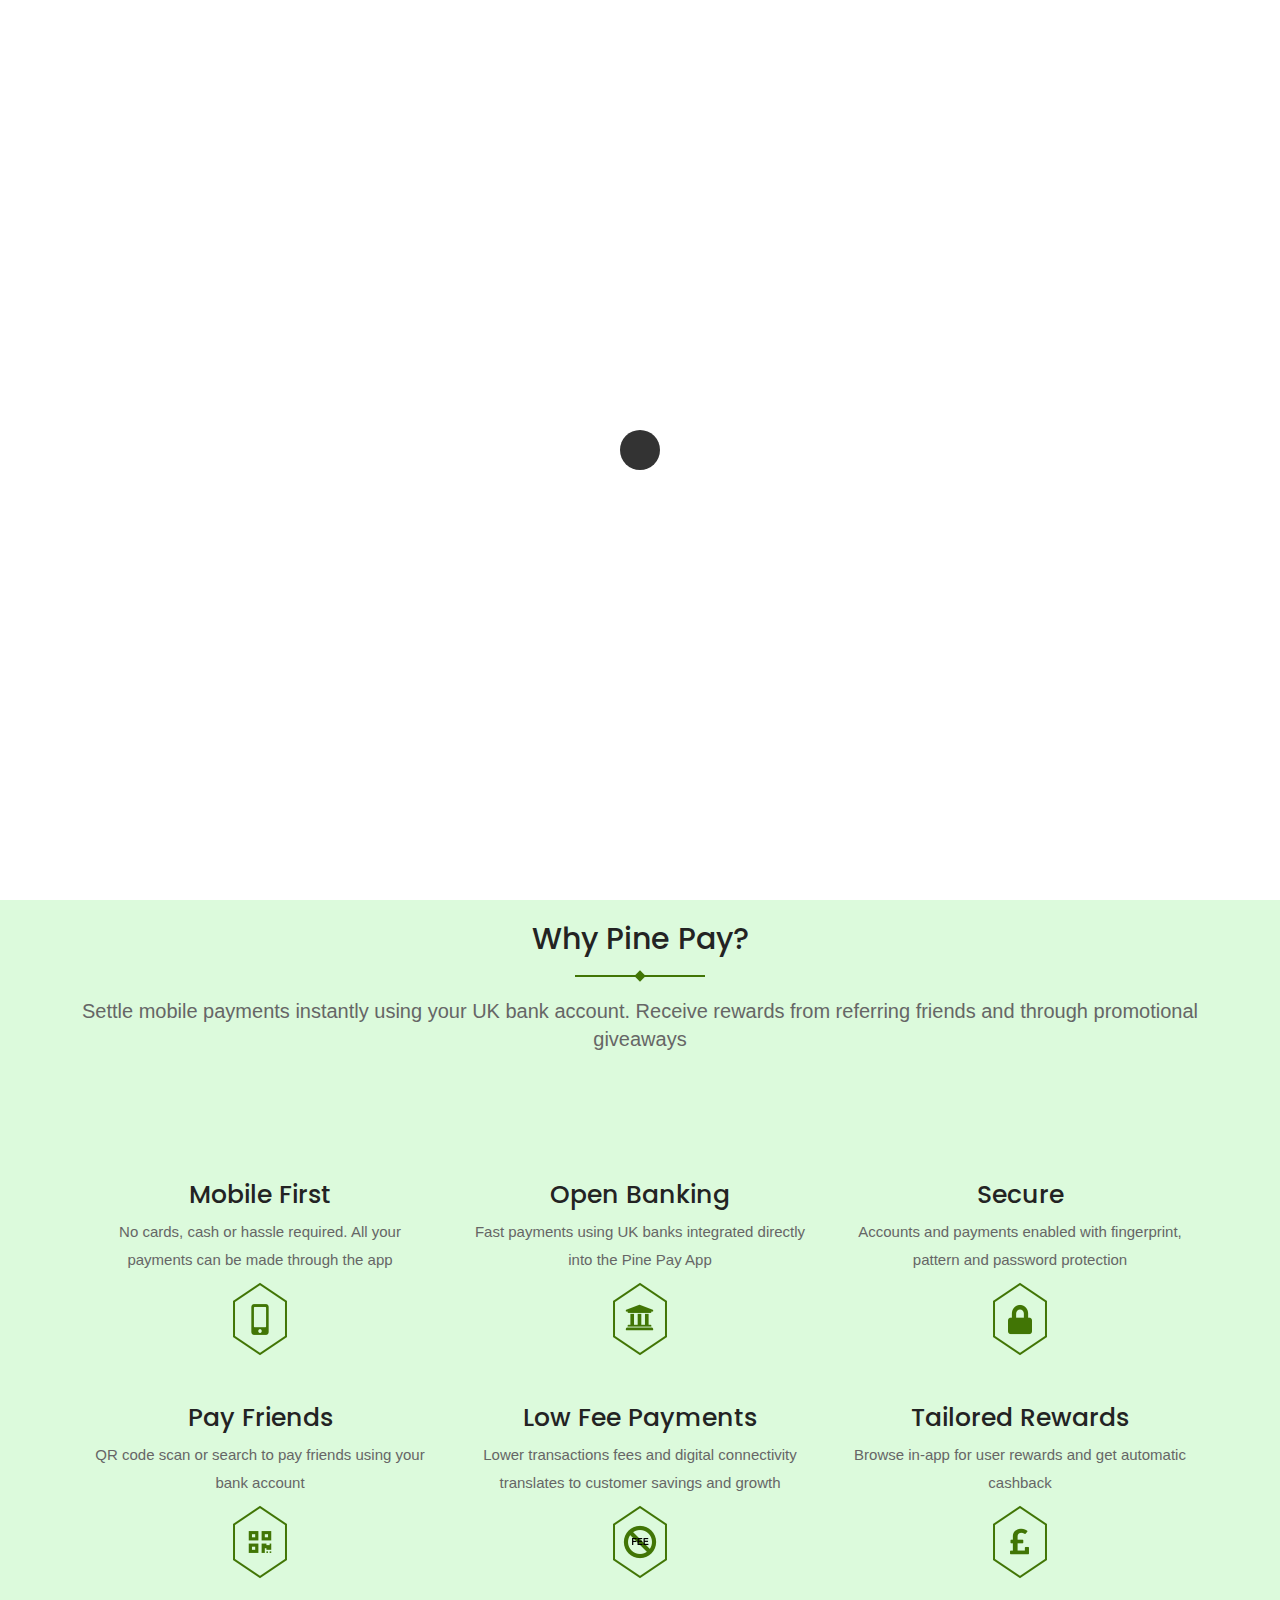
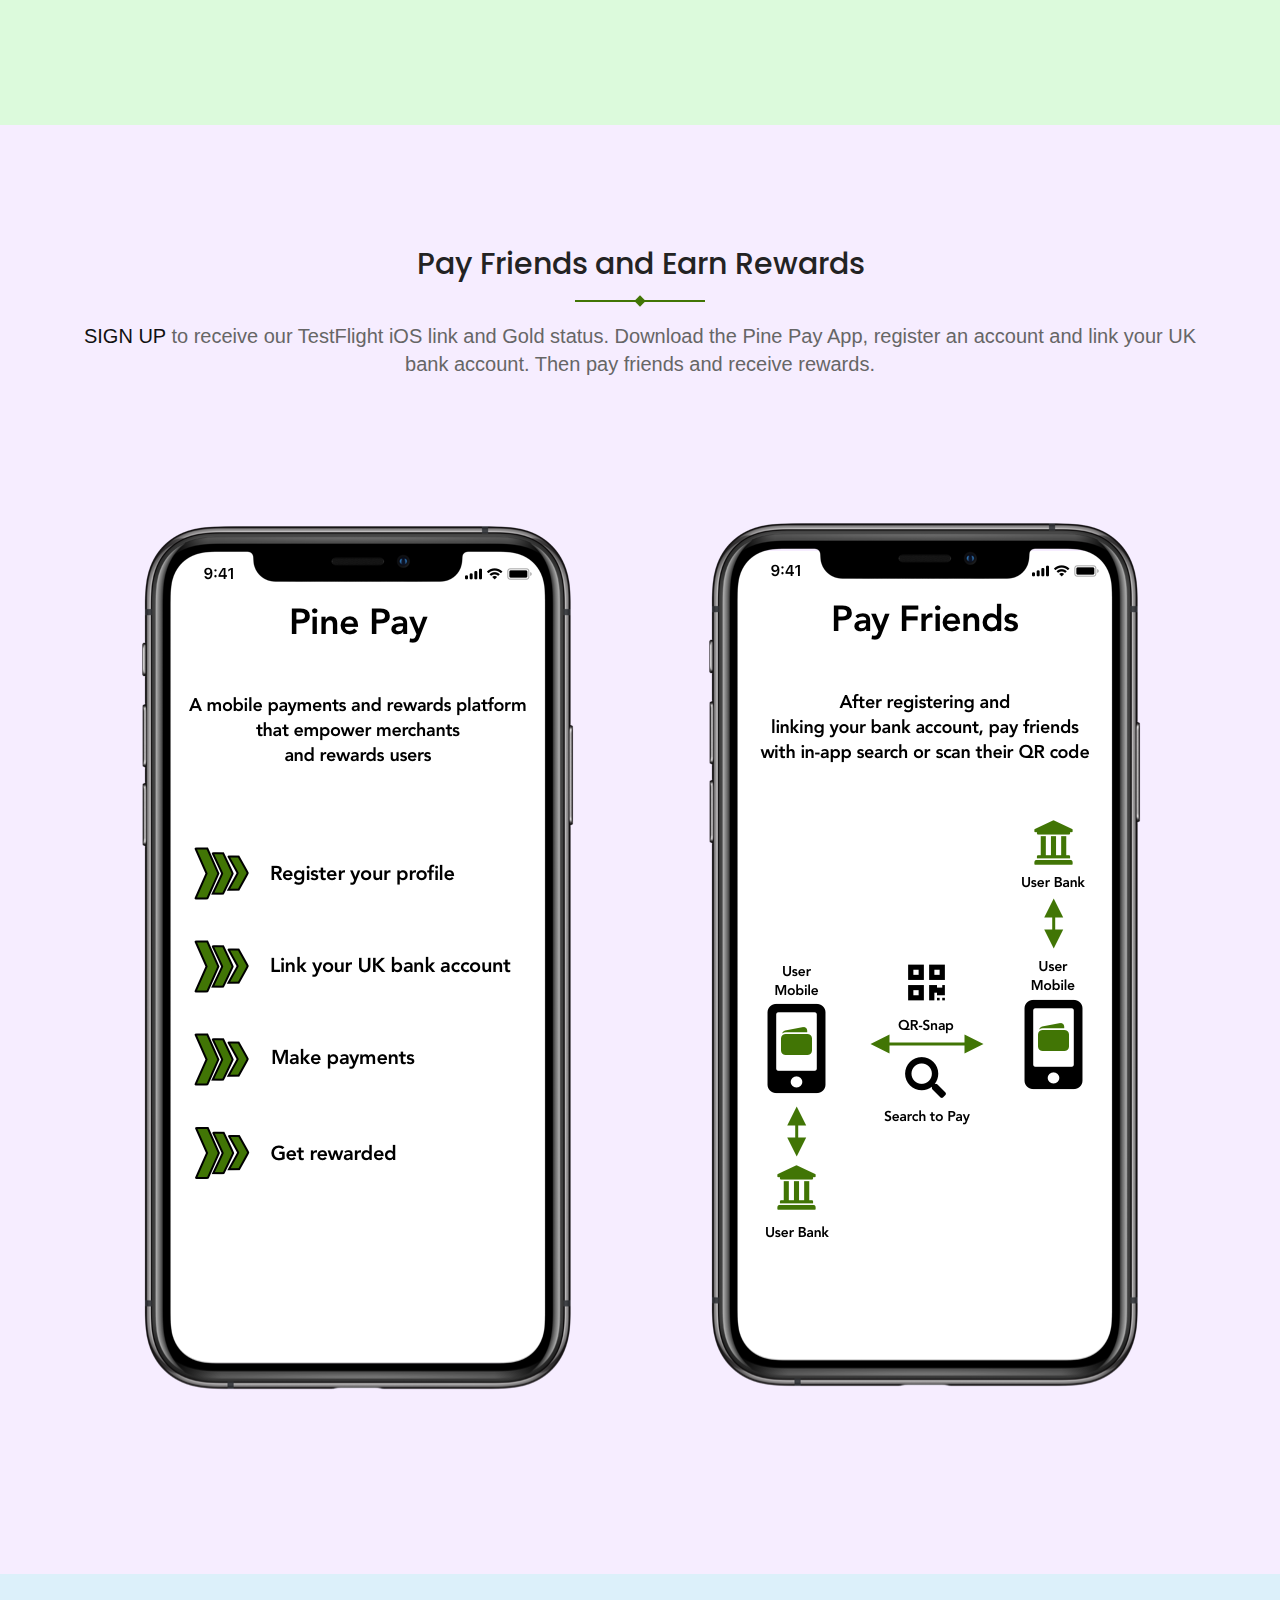
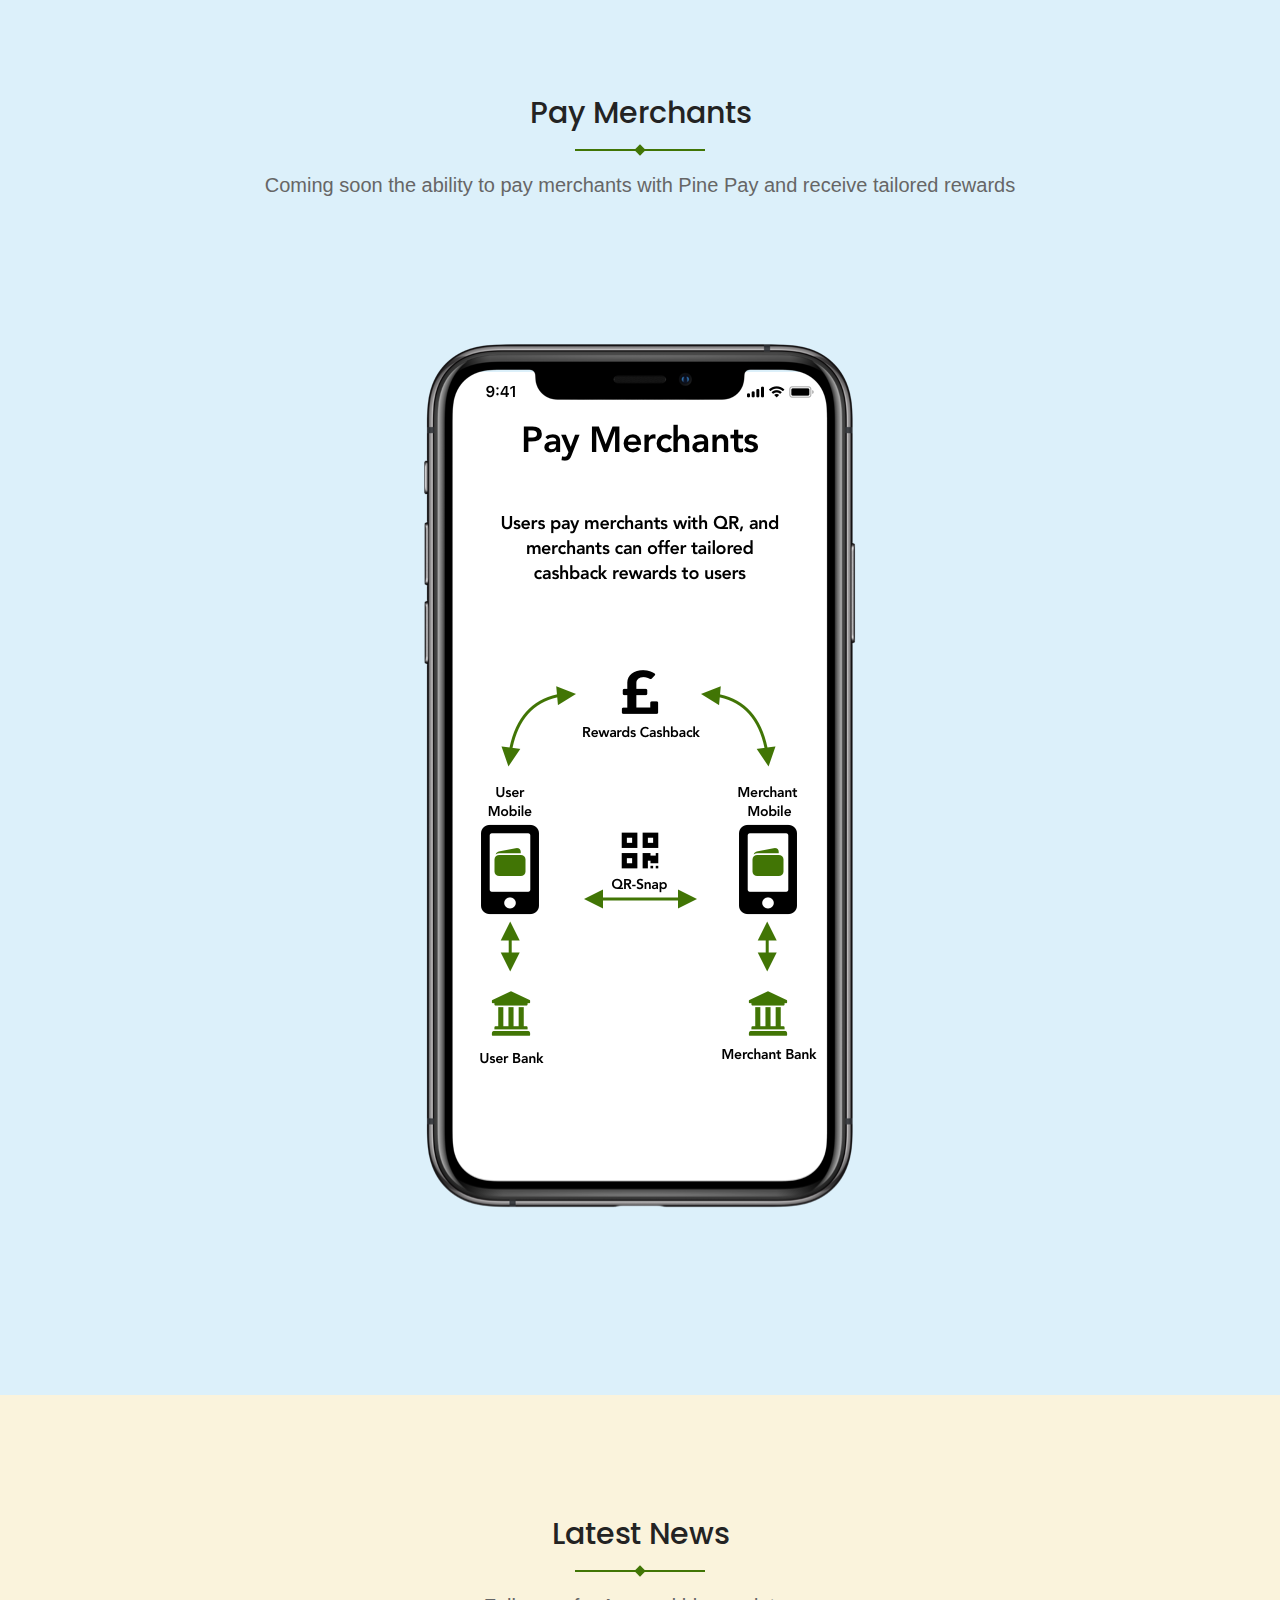
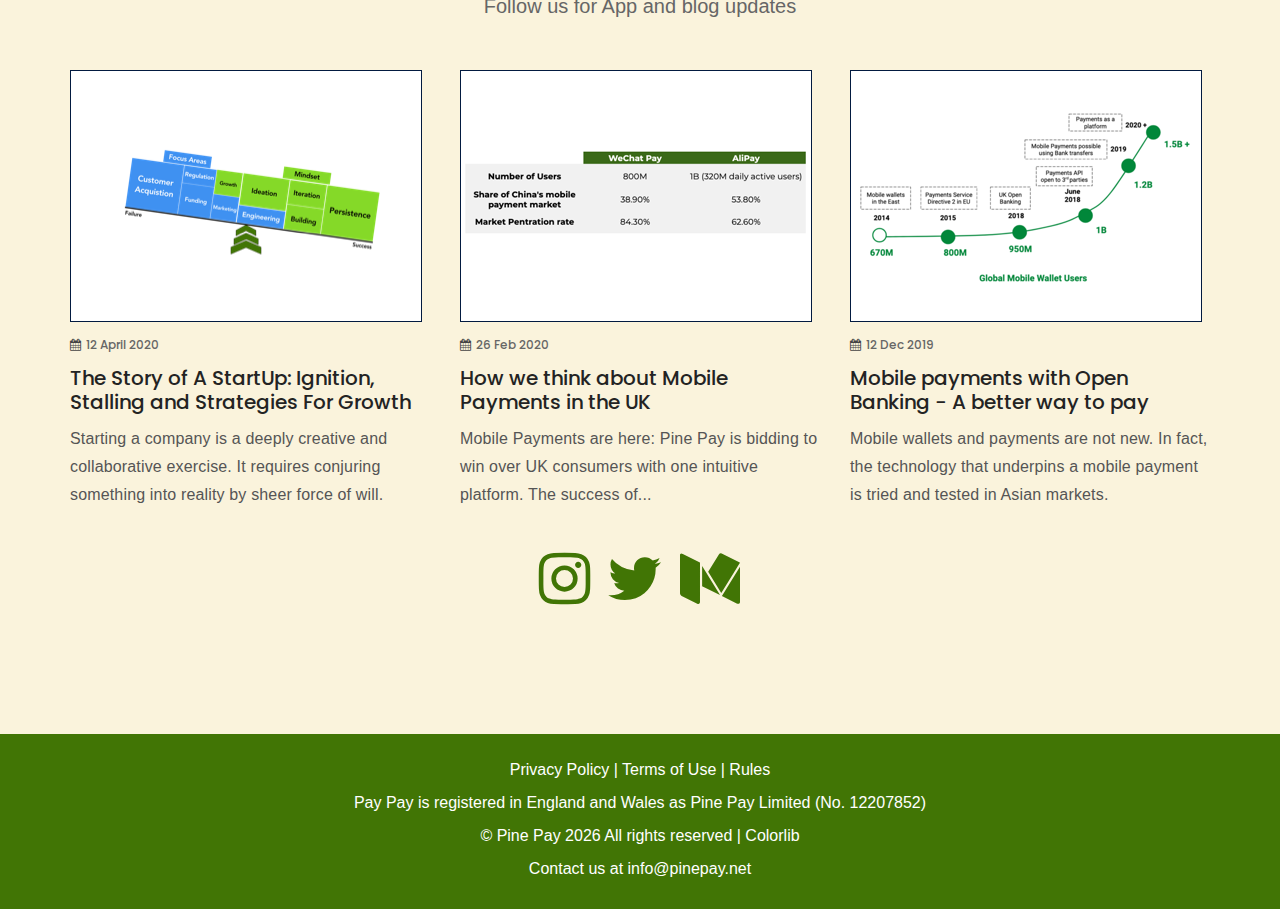
<file: index.html>
<!DOCTYPE html>
<html lang="en">
  <head>
    <!-- Global site tag (gtag.js) - Google Analytics -->
    <script
      async
      src="https://www.googletagmanager.com/gtag/js?id=UA-143272123-1"
    ></script>
    <script>
      window.dataLayer = window.dataLayer || [];
      function gtag() {
        dataLayer.push(arguments);
      }
      gtag("js", new Date());
      gtag("config", "UA-143272123-1");
    </script>
    <!--- Basic Page Needs  -->
    <meta charset="utf-8" />
    <title>Mobile Payments and Rewards App - Pine Pay</title>
    <meta http-equiv="X-UA-Compatible" content="IE=edge" />
    <!-- Mobile Specific Meta  -->
    <meta
      name="viewport"
      content="width=device-width, initial-scale=1, maximum-scale=1"
    />
    <meta
      name="description"
      content="We empower merchants and reward users by reducing fees using our Pine Pay mobile payments and rewards app"
    />
    <!-- CSS -->
    <link rel="stylesheet" href="assets/css/bootstrap.min.css" />
    <link rel="stylesheet" href="assets/css/jquery-ui.css" />
    <link rel="stylesheet" href="assets/css/font-awesome.min.css" />
    <link rel="stylesheet" href="assets/css/slicknav.min.css" />
    <link rel="stylesheet" href="assets/css/magnificpopup.css" />
    <link rel="stylesheet" href="assets/css/typography.css" />
    <link rel="stylesheet" href="assets/css/style.css" />
    <link rel="stylesheet" href="assets/css/responsive.css" />
    <!-- Favicon -->
    <link
      rel="shortcut icon"
      type="image/png"
      href="assets/img/icon/favicon.ico"
    />
    <!-- HTML5 Shim and Respond.js IE8 support of HTML5 elements and media queries -->
    <!-- WARNING: Respond.js doesn't work if you view the page via file:// -->
    <!--[if lt IE 9]>
      <script src="https://oss.maxcdn.com/libs/html5shiv/3.7.0/html5shiv.js"></script>
      <script src="https://oss.maxcdn.com/libs/respond.js/1.4.2/respond.min.js"></script>
    <![endif]-->
    <script id="mcjs">
      !(function (c, h, i, m, p) {
        (m = c.createElement(h)),
          (p = c.getElementsByTagName(h)[0]),
          (m.async = 1),
          (m.src = i),
          p.parentNode.insertBefore(m, p);
      })(
        document,
        "script",
        "https://chimpstatic.com/mcjs-connected/js/users/20071b755a33883bc8fcd3109/b1aa21e154868aa9ea65e4f55.js"
      );
    </script>
  </head>

  <body>
    <!-- preloader area start -->
    <div id="preloader">
      <div class="spinner"></div>
    </div>
    <!-- preloader area end -->
    <!-- header area start -->
    <header id="header">
      <div class="header-area">
        <div class="container">
          <div class="row">
            <div class="menu-area">
              <div class="col-md-4 col-sm-12 col-xs-12">
                <div class="logo">
                  <a href="index.html"
                    ><img
                      src="assets/img/icon/website_logo_green.png"
                      alt="Pine Pay - Mobile Payments and Rewards App"
                  /></a>
                </div>
              </div>
              <div class="col-md-12 hidden-xs hidden-sm">
                <div class="main-menu">
                  <nav class="nav-menu">
                    <ul>
                      <li><a href="#feature">Why Pine Pay?</a></li>
                      <li><a href="#screenshot">Pay Friends</a></li>
                      <li><a href="#nextfeature">Pay Merchants</a></li>
                      <li><a href="#blog">Latest News</a></li>
                    </ul>
                  </nav>
                </div>
              </div>
              <div class="col-sm-12 col-xs-12 visible-sm visible-xs">
                <div class="mobile_menu"></div>
              </div>
              <div class="col-md-4 col-sm-12 col-xs-12">
                <div class="join-button">
                  <a href="https://mailchi.mp/pinepay/users">Sign up</a>
                </div>
              </div>
            </div>
          </div>
        </div>
      </div>
    </header>
    <!-- header area end -->
    <!-- slider area start -->
    <section class="slider-area" id="home">
      <div class="container">
        <div class="col-md-12 col-sm-12 col-xs-12">
          <div class="row">
            <div class="slider-inner">
              <h2>A better way to pay and earn rewards</h2>
              <p>
                We empower merchants and reward users by offering low fees and
                tailored promotions through our mobile payments and rewards app
                powered by Open Banking technology
              </p>
            </div>
            <div class="join-button-mobile">
              <a href="https://mailchi.mp/pinepay/users"
                >Sign up and earn rewards</a
              >
            </div>
          </div>
        </div>
      </div>
    </section>
    <!-- slider area end -->
    <!-- feature area start -->
    <section class="feature-area bg-green ptb--100" id="feature">
      <div class="container">
        <div class="section-title">
          <h2>Why Pine Pay?</h2>
          <p>
            Settle mobile payments instantly using your UK bank account. Receive
            rewards from referring friends and through promotional giveaways
          </p>
        </div>
        <div class="col">
          <div class="col-md-4 col-sm-6 col-xs-12">
            <div class="ft-content rtl">
              <div class="ft-single">
                <div class="meta-content">
                  <h2>Mobile First</h2>
                  <p>
                    No cards, cash or hassle required. All your payments can be
                    made through the app
                  </p>
                  <img
                    src="assets/img/icon/feature/Mobile First.png"
                    alt="Mobile Payments"
                  />
                </div>
              </div>
              <div class="ft-single">
                <div class="meta-content">
                  <h2>Pay Friends</h2>
                  <p>
                    QR code scan or search to pay friends using your bank
                    account
                  </p>
                  <img
                    src="assets/img/icon/feature/Pay Everyone.png"
                    alt="Pay Friends, Pay Merchants, Pay Everyone"
                  />
                </div>
              </div>
            </div>
          </div>
        </div>
        <div class="col">
          <div class="col-md-4 col-sm-6 col-xs-12">
            <div class="ft-content rtl">
              <div class="ft-single">
                <div class="meta-content">
                  <h2>Open Banking</h2>
                  <p>
                    Fast payments using UK banks integrated directly into the
                    Pine Pay App
                  </p>
                  <img
                    src="assets/img/icon/feature/Open Banking.png"
                    alt="The Power of Open Banking"
                  />
                </div>
              </div>
              <div class="ft-single">
                <div class="meta-content">
                  <h2>Low Fee Payments</h2>
                  <p>
                    Lower transactions fees and digital connectivity translates
                    to customer savings and growth
                  </p>
                  <img
                    src="assets/img/icon/feature/Low Fees.png"
                    alt="Low transaction fees"
                  />
                </div>
              </div>
            </div>
          </div>
        </div>
        <div class="col">
          <div class="col-md-4 col-sm-6 col-xs-12">
            <div class="ft-content rtl">
              <div class="ft-single">
                <div class="meta-content">
                  <h2>Secure</h2>
                  <p>
                    Accounts and payments enabled with fingerprint, pattern and
                    password protection
                  </p>
                  <img
                    src="assets/img/icon/feature/Security.png"
                    alt="Secure using Open Banking"
                  />
                </div>
              </div>
              <div class="ft-single">
                <div class="meta-content">
                  <h2>Tailored Rewards</h2>
                  <p>
                    Browse in-app for user rewards and get automatic cashback
                  </p>
                  <img
                    src="assets/img/icon/feature/Rewards.png"
                    alt="Rewards and Cashback"
                  />
                </div>
              </div>
            </div>
          </div>
        </div>
      </div>
    </section>
    <!-- feature area end -->
    <!-- screen slider area start -->
    <section class="screen-area bg-purple ptb--100" id="screenshot">
      <div class="container">
        <div class="section-title">
          <h2>Pay Friends and Earn Rewards</h2>
          <p>
            <a href="https://mailchi.mp/pinepay/users">SIGN UP </a> to receive
            our TestFlight iOS link and Gold status. Download the Pine Pay App,
            register an account and link your UK bank account. Then pay friends
            and receive rewards.
          </p>
        </div>
        <div class="col">
          <div class="col-md-6 col-sm-6 col-xs-12">
            <div class="ft-content rtl">
              <div class="ft-single">
                <div class="meta-content">
                  <img
                    class="screen-img-test"
                    src="assets/img/mobile/screen-slider/Welcome1.png"
                    alt="Simple to Register"
                  />
                </div>
              </div>
            </div>
          </div>
        </div>
        <div class="col">
          <div class="col-md-6 col-sm-6 col-xs-12">
            <div class="ft-content rtl">
              <div class="ft-single">
                <div class="meta-content">
                  <img
                    class="screen-img-test"
                    src="assets/img/mobile/screen-slider/Welcome2.png"
                    alt="Pay Friends"
                  />
                </div>
              </div>
            </div>
          </div>
        </div>
      </div>
    </section>
    <!-- screen slider area end -->
    <!-- screen slider area start -->
    <section class="screen-area bg-gray ptb--100" id="nextfeature">
      <div class="container">
        <div class="section-title">
          <h2>Pay Merchants</h2>
          <p>
            Coming soon the ability to pay merchants with Pine Pay and receive
            tailored rewards
          </p>
        </div>
        <div class="col">
          <div class="col-md-12 col-sm-6 col-xs-12">
            <div class="ft-content rtl">
              <div class="ft-single">
                <div class="meta-content">
                  <img
                    class="screen-img-test"
                    src="assets/img/mobile/screen-slider/Welcome3.png"
                    alt="Simple to Register"
                  />
                </div>
              </div>
            </div>
          </div>
        </div>
      </div>
    </section>
    <!-- screen slider area end -->
    <!-- blog area start -->
    <section class="blog-post bg-orange ptb--100" id="blog">
      <div class="container">
        <div class="section-title">
          <h2>Latest News</h2>
          <p>
            Follow us for App and blog updates
          </p>
        </div>
        <div class="row">
          <div class="col-md-4 col-sm-6 col-xs-12 col-6">
            <div class="single-post">
              <a href="blog.html"
                ><img src="assets/img/blog/medium_post_3.png" alt="blog image"
              /></a>
              <div class="blog-meta">
                <ul>
                  <li><i class="fa fa-calendar"></i>12 April 2020</li>
                </ul>
              </div>
              <h2>
                <a
                  href="https://medium.com/@pay_pine/the-story-of-a-startup-ignition-stalling-and-strategies-for-growth-69411962eb9e?source=friends_link&sk=be9446d9e703d7c3de33407fc1b030af"
                  >The Story of A StartUp: Ignition, Stalling and Strategies For
                  Growth</a
                >
              </h2>
              <p>
                Starting a company is a deeply creative and collaborative
                exercise. It requires conjuring something into reality by sheer
                force of will.
              </p>
            </div>
          </div>
          <div class="col-md-4 col-sm-6 col-xs-12 col-6">
            <div class="single-post">
              <a href="blog.html"
                ><img src="assets/img/blog/medium_post_2.png" alt="blog image"
              /></a>
              <div class="blog-meta">
                <ul>
                  <li><i class="fa fa-calendar"></i>26 Feb 2020</li>
                </ul>
              </div>
              <h2>
                <a
                  href="https://medium.com/@pay_pine/a-better-question-is-why-not-pine-pay-d40c97e16f93?source=friends_link&sk=f6f5f185112780100a32b4b7782b847e"
                  >How we think about Mobile Payments in the UK</a
                >
              </h2>
              <p>
                Mobile Payments are here: Pine Pay is bidding to win over UK
                consumers with one intuitive platform. The success of...
              </p>
            </div>
          </div>
          <div class="col-md-4 col-sm-6 col-xs-12 col-6">
            <div class="single-post">
              <a
                href="https://medium.com/@pay_pine/mobile-payments-with-open-banking-a-better-way-to-pay-1a09c86dc6e3"
                ><img src="assets/img/blog/medium_post_1.png" alt="blog image"
              /></a>
              <div class="blog-meta">
                <ul>
                  <li><i class="fa fa-calendar"></i>12 Dec 2019</li>
                </ul>
              </div>
              <h2>
                <a
                  href="https://medium.com/@pay_pine/mobile-payments-with-open-banking-a-better-way-to-pay-1a09c86dc6e3?source=friends_link&sk=faa6824c7d6b141658875ba7360b862c"
                  >Mobile payments with Open Banking - A better way to pay</a
                >
              </h2>
              <p>
                Mobile wallets and payments are not new. In fact, the technology
                that underpins a mobile payment is tried and tested in Asian
                markets.
              </p>
            </div>
          </div>
          <div class="single-tst">
            <ul class="tst-social">
              <li>
                <a href="https://www.instagram.com/pay_pine/"
                  ><i class="fa fa-instagram"></i
                ></a>
              </li>
              <li>
                <a href="https://twitter.com/pay_pine"
                  ><i class="fa fa-twitter"></i
                ></a>
              </li>
              <li>
                <a href="https://medium.com/@pay_pine"
                  ><i class="fa fa-medium"></i
                ></a>
              </li>
            </ul>
          </div>
        </div>
      </div>
    </section>
    <!-- blog area end -->
    <!-- footer area start -->
    <footer>
      <div class="footer-area">
        <div class="container">
          <div class="col">
            <div class="about-content">
              <p>
                <a href="privacy.html">Privacy Policy</a> |
                <a href="terms-of-use.html">Terms of Use</a> |
                <a href="rules.html">Rules</a>
              </p>
              <p>
                Pay Pay is registered in England and Wales as Pine Pay Limited
                (No. 12207852)
              </p>
              <p>
                <!-- Link back to Colorlib can't be removed. Template is licensed under CC BY 3.0. -->
                &copy; Pine Pay
                <script>
                  document.write(new Date().getFullYear());
                </script>
                All rights reserved |
                <a href="https://colorlib.com" target="_blank">Colorlib</a>
                <!-- Link back to Colorlib can't be removed. Template is licensed under CC BY 3.0. -->
              </p>
              <p>
                Contact us at
                <a href="mailto:info@pinepay.net">info@pinepay.net</a>
              </p>
            </div>
          </div>
        </div>
      </div>
    </footer>
    <!-- footer area end -->

    <!-- Scripts -->
    <script src="assets/js/jquery-3.2.0.min.js"></script>
    <script src="assets/js/jquery-ui.js"></script>
    <script src="assets/js/bootstrap.min.js"></script>
    <script src="assets/js/jquery.slicknav.min.js"></script>
    <script src="assets/js/magnific-popup.min.js"></script>
    <script src="assets/js/counterup.js"></script>
    <script src="assets/js/jquery.waypoints.min.js"></script>
    <script src="assets/js/theme.js"></script>
  </body>
</html>
</file>
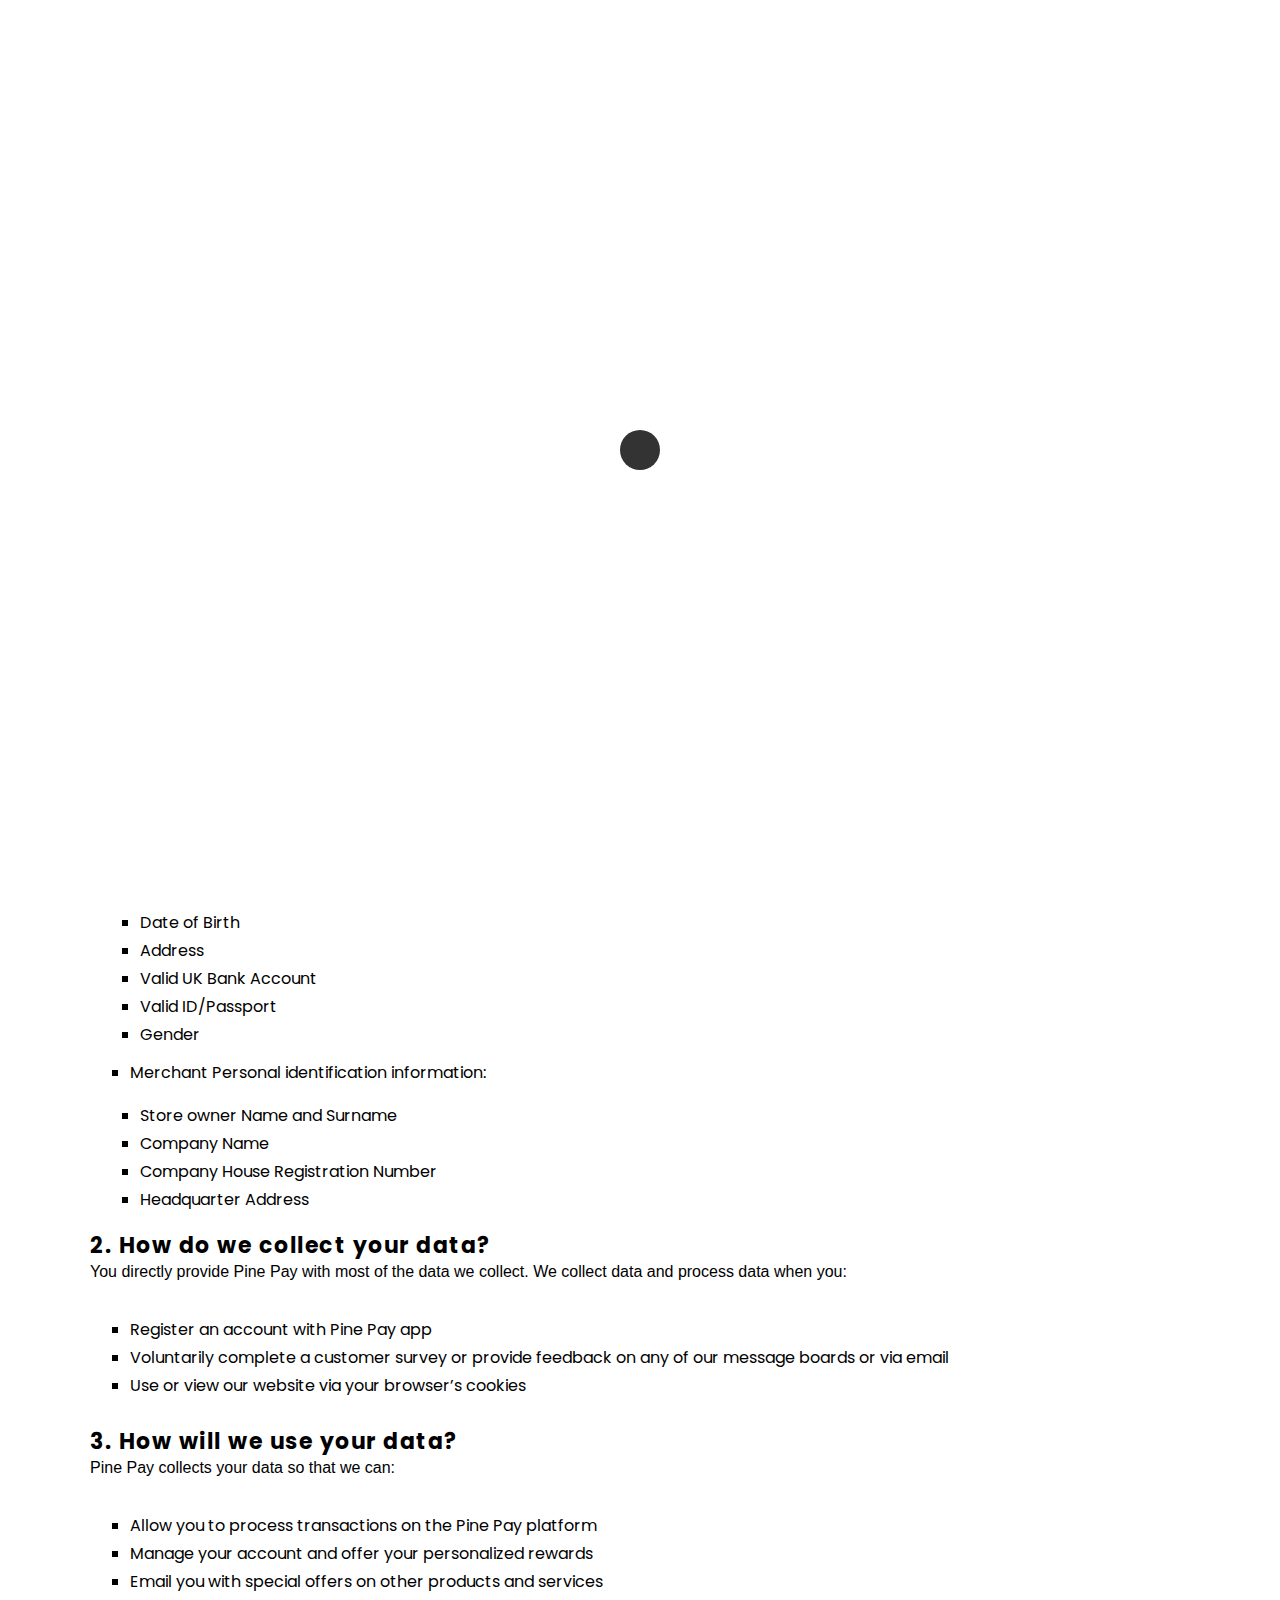
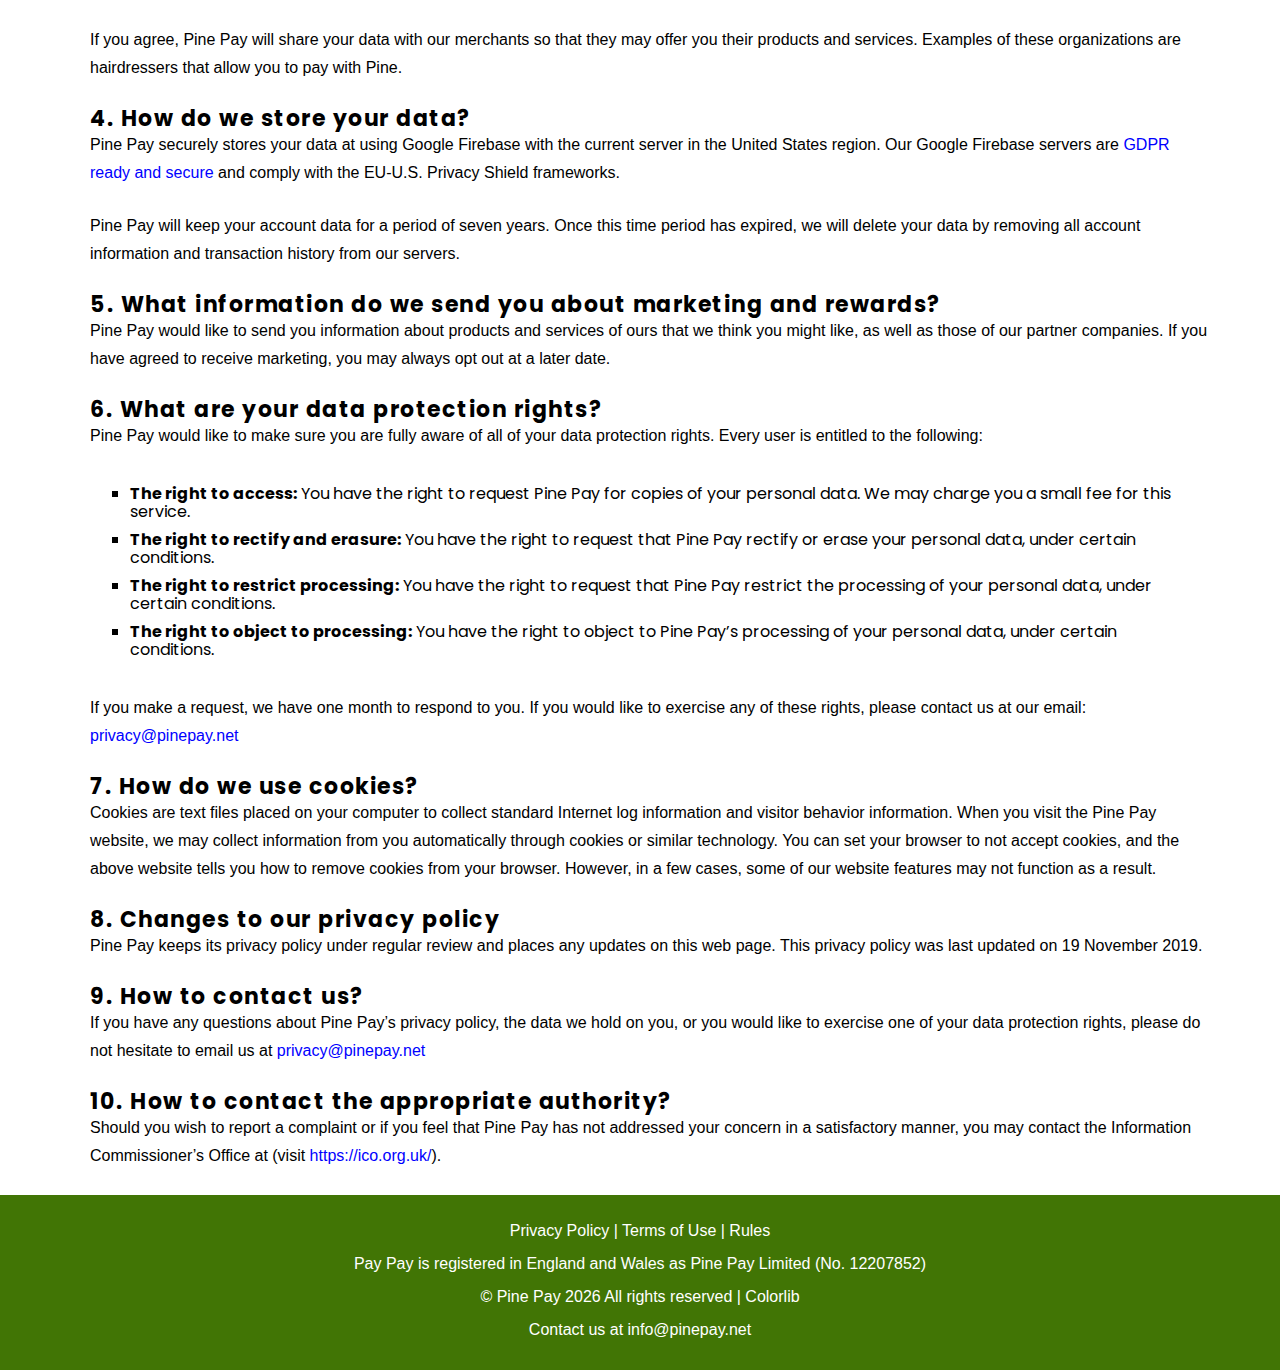
<file: privacy.html>
<!DOCTYPE html>
<html lang="en">
  <head>
    <!-- Global site tag (gtag.js) - Google Analytics -->
    <script
      async
      src="https://www.googletagmanager.com/gtag/js?id=UA-143272123-1"
    ></script>
    <script>
      window.dataLayer = window.dataLayer || [];
      function gtag() {
        dataLayer.push(arguments);
      }
      gtag("js", new Date());
      gtag("config", "UA-143272123-1");
    </script>
    <!--- Basic Page Needs  -->
    <meta charset="utf-8" />
    <title>Our Privacy Policy - Pine Pay</title>
    <meta http-equiv="X-UA-Compatible" content="IE=edge" />
    <!-- Mobile Specific Meta  -->
    <meta
      name="viewport"
      content="width=device-width, initial-scale=1, maximum-scale=1"
    />
    <!-- CSS -->
    <link rel="stylesheet" href="assets/css/bootstrap.min.css" />
    <link rel="stylesheet" href="assets/css/jquery-ui.css" />
    <link rel="stylesheet" href="assets/css/font-awesome.min.css" />
    <link rel="stylesheet" href="assets/css/slicknav.min.css" />
    <link rel="stylesheet" href="assets/css/magnificpopup.css" />
    <link rel="stylesheet" href="assets/css/typography.css" />
    <link rel="stylesheet" href="assets/css/style.css" />
    <link rel="stylesheet" href="assets/css/responsive.css" />
    <!-- Favicon -->
    <link
      rel="shortcut icon"
      type="image/png"
      href="assets/img/icon/favicon.ico"
    />
    <!-- HTML5 Shim and Respond.js IE8 support of HTML5 elements and media queries -->
    <!-- WARNING: Respond.js doesn't work if you view the page via file:// -->
    <!--[if lt IE 9]>
      <script src="https://oss.maxcdn.com/libs/html5shiv/3.7.0/html5shiv.js"></script>
      <script src="https://oss.maxcdn.com/libs/respond.js/1.4.2/respond.min.js"></script>
    <![endif]-->
  </head>

  <body>
    <!-- preloader area start -->
    <div id="preloader">
      <div class="spinner"></div>
    </div>
    <!-- preloader area end -->
    <!-- header area start -->
    <header id="header">
      <div class="header-area">
        <div class="container">
          <div class="row">
            <div class="menu-area">
              <div class="col-md-4 col-sm-12 col-xs-12">
                <div class="logo">
                  <a href="index.html"
                    ><img
                      src="assets/img/icon/website_logo_green.png"
                      alt="Pine Pay - Mobile Payments and Rewards App"
                  /></a>
                </div>
              </div>
              <div class="col-md-12 hidden-xs hidden-sm">
                <div class="main-menu">
                  <nav class="nav-menu">
                    <ul>
                      <li><a href="index.html#feature">Why Pine Pay?</a></li>
                      <li><a href="index.html#screenshot">Pay Friends</a></li>
                      <li>
                        <a href="index.html#nextfeature">Pay Merchants</a>
                      </li>
                      <li><a href="index.html#blog">Latest News</a></li>
                    </ul>
                  </nav>
                </div>
              </div>
              <div class="col-sm-12 col-xs-12 visible-sm visible-xs">
                <div class="mobile_menu"></div>
              </div>
              <div class="col-md-4 col-sm-12 col-xs-12">
                <div class="join-button">
                  <a href="https://mailchi.mp/pinepay/users">Sign up</a>
                </div>
              </div>
            </div>
          </div>
        </div>
      </div>
    </header>
    <!-- header area end -->
    <!-- blog post area start -->
    <div class="blog-post-area">
      <div class="container">
        <div class="section-title">
          <h2>Our Privacy Policy</h2>
        </div>
        <div class="list-content">
          <h2>Policy Overview</h2>
          <p>
            This policy outlines the steps Pine Pay has taken to keep customer
            information private, and compliant with GDPR and the FCA’s privacy
            requirements. This privacy policy will also explain how our
            organization uses any personal data we collect.
          </p>
        </div>
        <div class="list-content">
          <h2>Our Privacy Policy covers the following topics</h2>
        </div>
        <div class="list-square">
          <ol>
            <a href="#1"><li>What data do we collect?</li></a>
            <a href="#2"><li>How do we collect your data?</li></a>
            <a href="#3"><li>How will we use your data?</li></a>
            <a href="#4"> <li>How do we store your data?</li></a>
            <a href="#5"
              ><li>
                What information do we send you about marketing and rewards?
              </li></a
            >
            <a href="#6"><li>What are your data protection rights?</li></a>
            <a href="#7"><li>How do we use cookies?</li></a>
            <a href="#8"><li>Changes to our privacy policy</li></a>
            <a href="#9"><li>How to contact us?</li></a>
            <a href="#10"
              ><li>How to contact the appropriate authorities?</li></a
            >
          </ol>
        </div>

        <!-- What data do we collect? start -->
        <div id="1" class="list-content">
          <h2>1. What data do we collect?</h2>
          <p>Pine Pay collects the following data</p>
        </div>

        <div class="list-square">
          <ul>
            <li>User Personal identification information:</li>
          </ul>
        </div>
        <div class="list-square-indented">
          <ul>
            <li>Name and Surname</li>
            <li>Date of Birth</li>
            <li>Address</li>
            <li>Valid UK Bank Account</li>
            <li>Valid ID/Passport</li>
            <li>Gender</li>
          </ul>
        </div>

        <div class="list-square">
          <ul>
            <li>Merchant Personal identification information:</li>
          </ul>
        </div>
        <div class="list-square-indented">
          <ul>
            <li>Store owner Name and Surname</li>
            <li>Company Name</li>
            <li>Company House Registration Number</li>
            <li>Headquarter Address</li>
          </ul>
        </div>
        <!-- What data do we collect? end -->

        <!-- How do we collect your data? start -->
        <div id="2" class="list-content">
          <h2>2. How do we collect your data?</h2>
          <p>
            You directly provide Pine Pay with most of the data we collect. We
            collect data and process data when you:
          </p>
        </div>
        <div class="list-square">
          <ul>
            <li>Register an account with Pine Pay app</li>
            <li>
              Voluntarily complete a customer survey or provide feedback on any
              of our message boards or via email
            </li>
            <li>Use or view our website via your browser’s cookies</li>
          </ul>
        </div>
        <!-- How do we collect your data? end -->

        <!-- How will we use your data? start -->
        <div id="3" class="list-content">
          <h2>3. How will we use your data?</h2>
          <p>
            Pine Pay collects your data so that we can:
          </p>
        </div>
        <div class="list-square">
          <ul>
            <li>Allow you to process transactions on the Pine Pay platform</li>
            <li>
              Manage your account and offer your personalized rewards
            </li>
            <li>
              Email you with special offers on other products and services
            </li>
          </ul>
        </div>
        <div class="list-content">
          <p>
            If you agree, Pine Pay will share your data with our merchants so
            that they may offer you their products and services. Examples of
            these organizations are hairdressers that allow you to pay with
            Pine.
          </p>
        </div>
        <!-- How will we use your data? end -->

        <!-- How do we store your data? start -->
        <div id="4" class="list-content">
          <h2>4. How do we store your data?</h2>
          <p>
            Pine Pay securely stores your data at using Google Firebase with the
            current server in the United States region. Our Google Firebase
            servers are
            <a href="https://firebase.google.com/support/privacy"
              >GDPR ready and secure</a
            >
            and comply with the EU-U.S. Privacy Shield frameworks.
          </p>
          <p>
            Pine Pay will keep your account data for a period of seven years.
            Once this time period has expired, we will delete your data by
            removing all account information and transaction history from our
            servers.
          </p>
        </div>
        <!-- How do we store your data? end -->

        <!-- What information do we send you about marketing and rewards?? start -->
        <div id="5" class="list-content">
          <h2>
            5. What information do we send you about marketing and rewards?
          </h2>
          <p>
            Pine Pay would like to send you information about products and
            services of ours that we think you might like, as well as those of
            our partner companies. If you have agreed to receive marketing, you
            may always opt out at a later date.
          </p>
        </div>
        <!-- What information do we send you about marketing and rewards? end -->

        <!-- What are your data protection rights? start -->
        <div id="6" class="list-content">
          <h2>6. What are your data protection rights?</h2>
          <p>
            Pine Pay would like to make sure you are fully aware of all of your
            data protection rights. Every user is entitled to the following:
          </p>
        </div>
        <div class="list-square">
          <ul>
            <li>
              <strong>The right to access:</strong> You have the right to
              request Pine Pay for copies of your personal data. We may charge
              you a small fee for this service.
            </li>

            <li>
              <strong>The right to rectify and erasure:</strong> You have the
              right to request that Pine Pay rectify or erase your personal
              data, under certain conditions.
            </li>
            <li>
              <strong>The right to restrict processing:</strong> You have the
              right to request that Pine Pay restrict the processing of your
              personal data, under certain conditions.
            </li>
            <li>
              <strong>The right to object to processing:</strong> You have the
              right to object to Pine Pay’s processing of your personal data,
              under certain conditions.
            </li>
          </ul>
        </div>
        <div class="list-content">
          <p>
            If you make a request, we have one month to respond to you. If you
            would like to exercise any of these rights, please contact us at our
            email: <a href="mailto:privacy@pinepay.net">privacy@pinepay.net</a>
          </p>
        </div>
        <!-- What are your data protection rights? end -->

        <!-- How do we use cookies? start -->
        <div id="7" class="list-content">
          <h2>7. How do we use cookies?</h2>
          <p>
            Cookies are text files placed on your computer to collect standard
            Internet log information and visitor behavior information. When you
            visit the Pine Pay website, we may collect information from you
            automatically through cookies or similar technology. You can set
            your browser to not accept cookies, and the above website tells you
            how to remove cookies from your browser. However, in a few cases,
            some of our website features may not function as a result.
          </p>
        </div>
        <!-- How do we use cookies? end -->

        <!-- Changes to our privacy policy start -->
        <div id="8" class="list-content">
          <h2>8. Changes to our privacy policy</h2>
          <p>
            Pine Pay keeps its privacy policy under regular review and places
            any updates on this web page. This privacy policy was last updated
            on 19 November 2019.
          </p>
        </div>
        <!-- Changes to our privacy policy end -->

        <!-- How to contact us? start -->
        <div id="9" class="list-content">
          <h2>9. How to contact us?</h2>
          <p>
            If you have any questions about Pine Pay’s privacy policy, the data
            we hold on you, or you would like to exercise one of your data
            protection rights, please do not hesitate to email us at
            <a href="mailto:privacy@pinepay.net">privacy@pinepay.net</a>
          </p>
        </div>
        <!-- How to contact us? end -->

        <!-- How to contact the appropriate authority? start -->
        <div id="10" class="list-content">
          <h2>10. How to contact the appropriate authority?</h2>
          <p>
            Should you wish to report a complaint or if you feel that Pine Pay
            has not addressed your concern in a satisfactory manner, you may
            contact the Information Commissioner’s Office at (visit
            <a href="https://ico.org.uk/">https://ico.org.uk/</a>).
          </p>
        </div>
        <!-- How to contact the appropriate authority? end -->
      </div>
    </div>
    <!-- blog post area end -->
    <!-- footer area start -->
    <footer>
      <div class="footer-area">
        <div class="container">
          <div class="col">
            <div class="about-content">
              <p>
                <a href="privacy.html">Privacy Policy</a> |
                <a href="terms-of-use.html">Terms of Use</a> |
                <a href="rules.html">Rules</a>
              </p>
              <p>
                Pay Pay is registered in England and Wales as Pine Pay Limited
                (No. 12207852)
              </p>
              <p>
                <!-- Link back to Colorlib can't be removed. Template is licensed under CC BY 3.0. -->
                &copy; Pine Pay
                <script>
                  document.write(new Date().getFullYear());
                </script>
                All rights reserved |
                <a href="https://colorlib.com" target="_blank">Colorlib</a>
                <!-- Link back to Colorlib can't be removed. Template is licensed under CC BY 3.0. -->
              </p>
              <p>
                Contact us at
                <a href="mailto:info@pinepay.net">info@pinepay.net</a>
              </p>
            </div>
          </div>
        </div>
      </div>
    </footer>
    <!-- footer area end -->

    <!-- Scripts -->
    <script src="assets/js/jquery-3.2.0.min.js"></script>
    <script src="assets/js/jquery-ui.js"></script>
    <script src="assets/js/bootstrap.min.js"></script>
    <script src="assets/js/jquery.slicknav.min.js"></script>
    <script src="assets/js/magnific-popup.min.js"></script>
    <script src="assets/js/counterup.js"></script>
    <script src="assets/js/jquery.waypoints.min.js"></script>
    <script src="assets/js/theme.js"></script>
  </body>
</html>
</file>
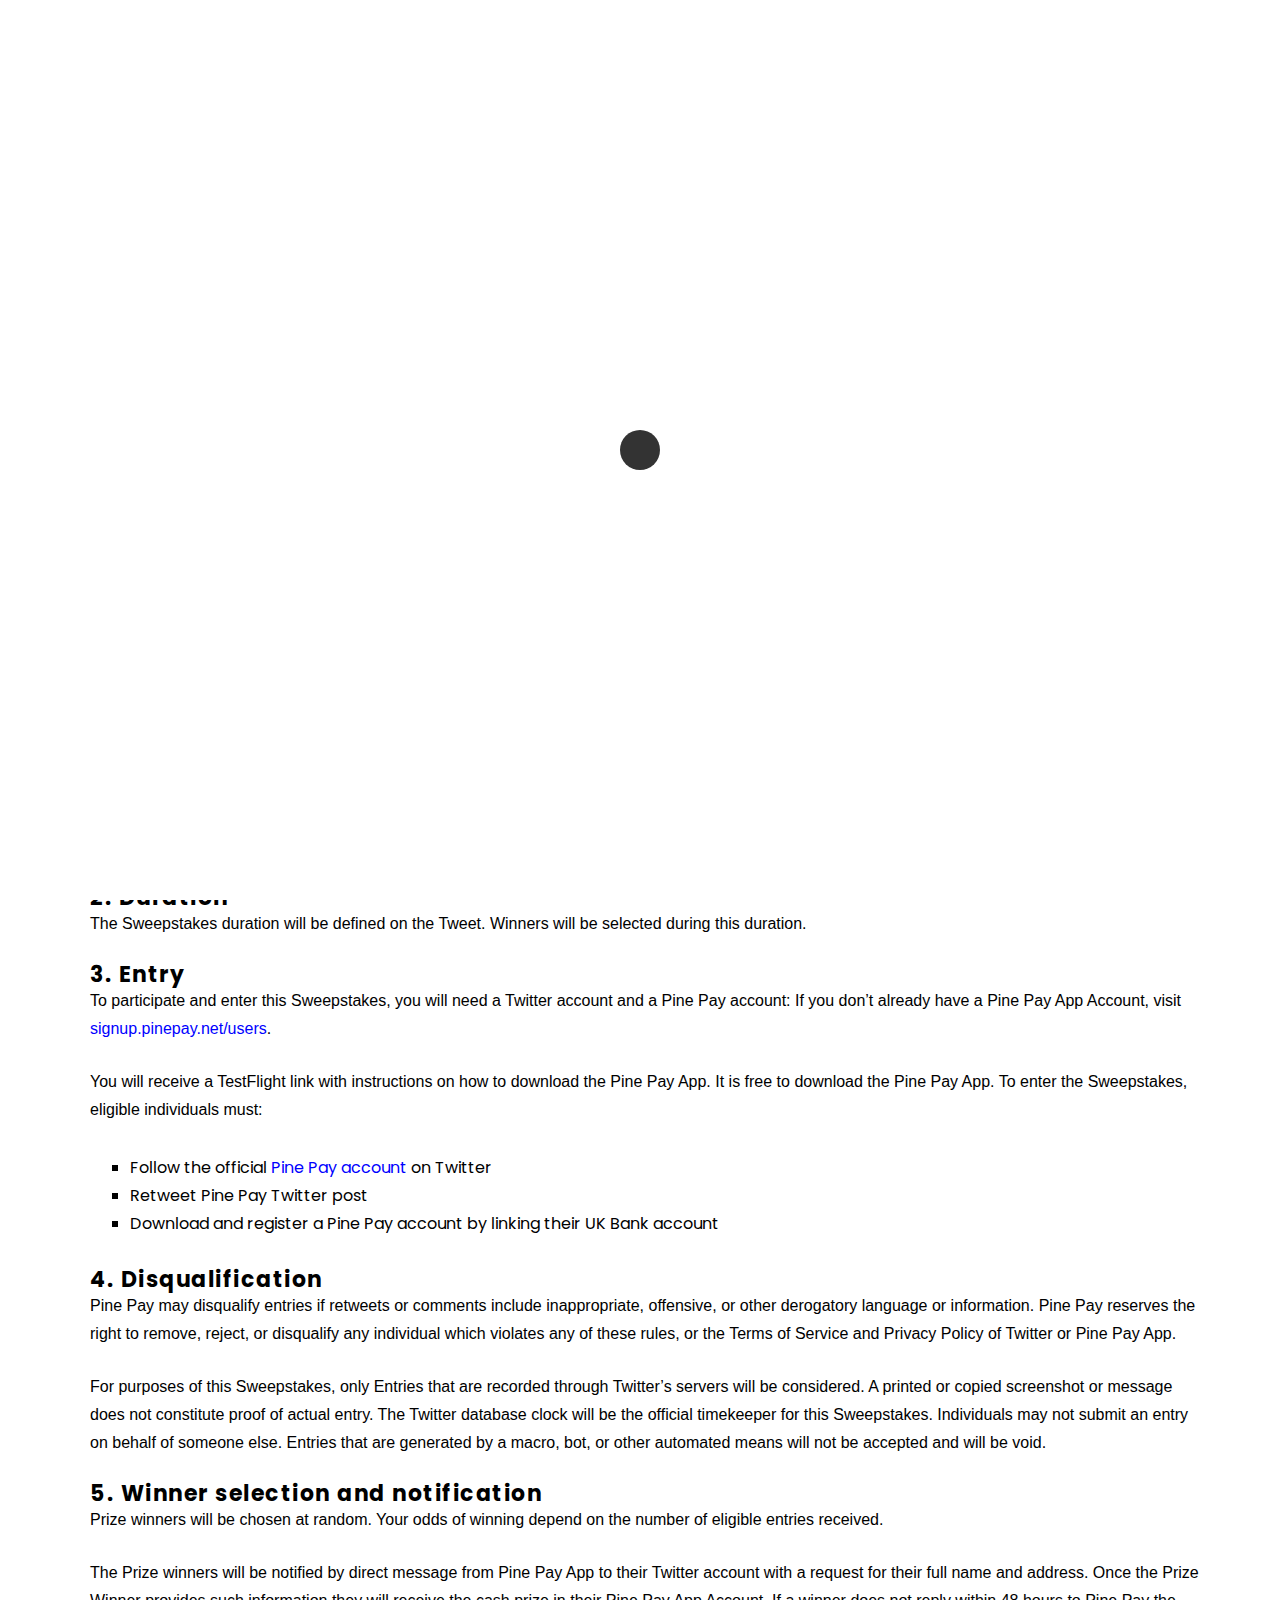
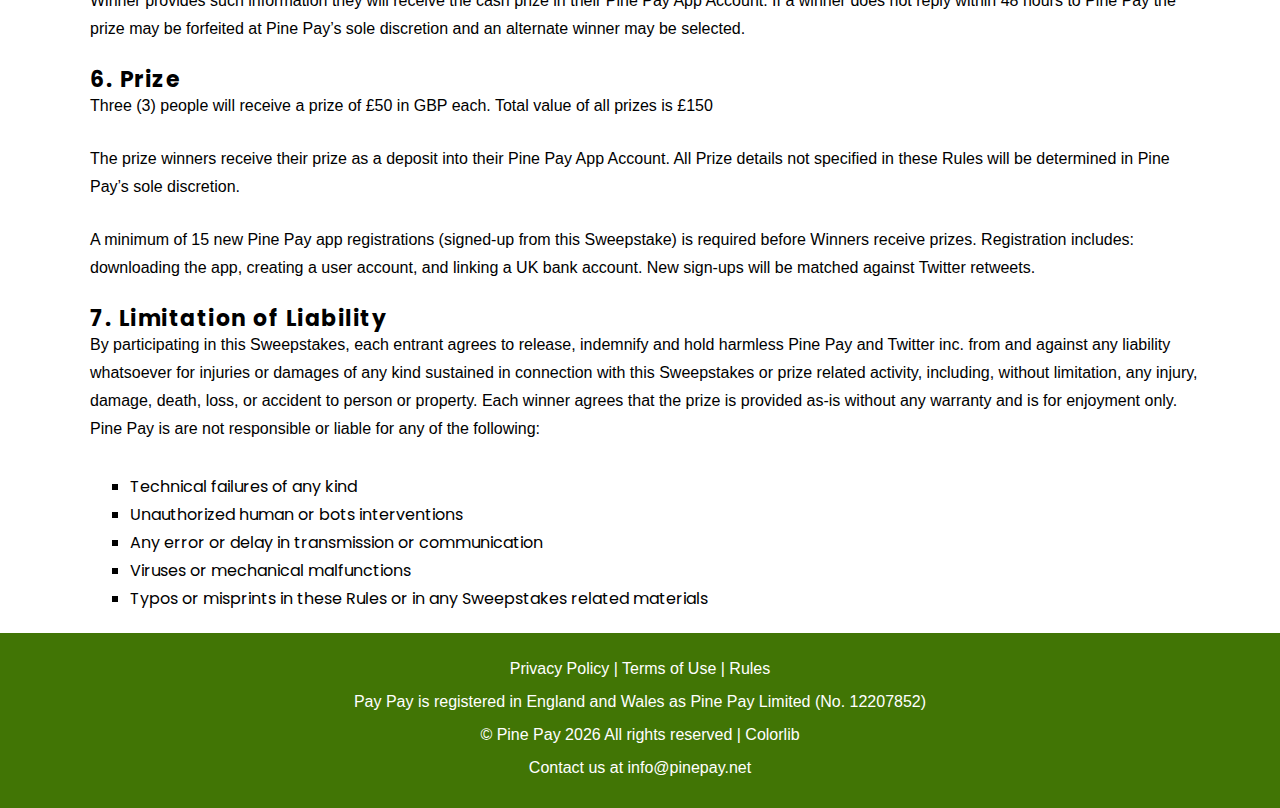
<file: rules.html>
<!DOCTYPE html>
<html lang="en">
  <head>
    <!-- Global site tag (gtag.js) - Google Analytics -->
    <script
      async
      src="https://www.googletagmanager.com/gtag/js?id=UA-143272123-1"
    ></script>
    <script>
      window.dataLayer = window.dataLayer || [];
      function gtag() {
        dataLayer.push(arguments);
      }
      gtag("js", new Date());
      gtag("config", "UA-143272123-1");
    </script>
    <!--- Basic Page Needs  -->
    <meta charset="utf-8" />
    <title>Sweepstake Rules - Pine Pay</title>
    <meta http-equiv="X-UA-Compatible" content="IE=edge" />
    <!-- Mobile Specific Meta  -->
    <meta
      name="viewport"
      content="width=device-width, initial-scale=1, maximum-scale=1"
    />
    <!-- CSS -->
    <link rel="stylesheet" href="assets/css/bootstrap.min.css" />
    <link rel="stylesheet" href="assets/css/jquery-ui.css" />
    <link rel="stylesheet" href="assets/css/font-awesome.min.css" />
    <link rel="stylesheet" href="assets/css/slicknav.min.css" />
    <link rel="stylesheet" href="assets/css/magnificpopup.css" />
    <link rel="stylesheet" href="assets/css/typography.css" />
    <link rel="stylesheet" href="assets/css/style.css" />
    <link rel="stylesheet" href="assets/css/responsive.css" />
    <!-- Favicon -->
    <link
      rel="shortcut icon"
      type="image/png"
      href="assets/img/icon/favicon.ico"
    />
    <!-- HTML5 Shim and Respond.js IE8 support of HTML5 elements and media queries -->
    <!-- WARNING: Respond.js doesn't work if you view the page via file:// -->
    <!--[if lt IE 9]>
      <script src="https://oss.maxcdn.com/libs/html5shiv/3.7.0/html5shiv.js"></script>
      <script src="https://oss.maxcdn.com/libs/respond.js/1.4.2/respond.min.js"></script>
    <![endif]-->
  </head>

  <body>
    <!-- preloader area start -->
    <div id="preloader">
      <div class="spinner"></div>
    </div>
    <!-- preloader area end -->
    <!-- header area start -->
    <header id="header">
      <div class="header-area">
        <div class="container">
          <div class="row">
            <div class="menu-area">
              <div class="col-md-4 col-sm-12 col-xs-12">
                <div class="logo">
                  <a href="index.html"
                    ><img
                      src="assets/img/icon/website_logo_green.png"
                      alt="Pine Pay - Mobile Payments and Rewards App"
                  /></a>
                </div>
              </div>
              <div class="col-md-12 hidden-xs hidden-sm">
                <div class="main-menu">
                  <nav class="nav-menu">
                    <ul>
                      <li><a href="index.html#feature">Why Pine Pay?</a></li>
                      <li><a href="index.html#screenshot">Pay Friends</a></li>
                      <li>
                        <a href="index.html#nextfeature">Pay Merchants</a>
                      </li>
                      <li><a href="index.html#blog">Latest News</a></li>
                    </ul>
                  </nav>
                </div>
              </div>
              <div class="col-sm-12 col-xs-12 visible-sm visible-xs">
                <div class="mobile_menu"></div>
              </div>
              <div class="col-md-4 col-sm-12 col-xs-12">
                <div class="join-button">
                  <a href="https://mailchi.mp/pinepay/users">Sign up</a>
                </div>
              </div>
            </div>
          </div>
        </div>
      </div>
    </header>
    <!-- header area end -->
    <!-- blog post area start -->
    <div class="blog-post-area">
      <div class="container">
        <div class="section-title">
          <h2>Our Sweepstake Rules</h2>
        </div>
        <div class="list-content">
          <h2>Summary</h2>
          <p>
            By entering the Sweepstakes you agree to these rules, which are a
            contract.
          </p>
        </div>
        <div class="list-square">
          <ul>
            <li>
              No purchase necessary to enter or win a prize in this Sweepstakes
            </li>
            <li>
              Entry via Twitter only and the Sweepstakes is in no way endorsed
              or administered by Twitter, inc
            </li>
            <li>
              The Sweepstakes is open only to legal residents of the United
              Kingdom who are at least eighteen (18) years of age on the date of
              entry and who have a Pine Pay App account (currently only
              available on Apple iPhones)
            </li>
          </ul>
        </div>
        <div class="list-content">
          <h2>Our Sweepstake Rules cover the following topics</h2>
        </div>
        <div class="list-square">
          <ol>
            <a href="#1"><li>Eligibility</li></a>
            <a href="#2"><li>Duration</li></a>
            <a href="#3"><li>Entry</li></a>
            <a href="#4"><li>Disqualification</li></a>
            <a href="#5"><li>Winners selection and notification</li></a>
            <a href="#6"><li>Prize</li></a>
            <a href="#7"><li>Limitation of Liability</li></a>
          </ol>
        </div>

        <!-- Eligibility start -->
        <div id="1" class="list-content">
          <h2>1. Eligibility</h2>
          <p>
            The Sweepstakes is open only to legal residents of the United
            Kingdom who are at least eighteen (18) years of age on the date of
            entry and who have a Pine Pay App account (currently only available
            on Apple iPhones)
          </p>
        </div>
        <!-- Eligibility end -->

        <!-- Duration start -->
        <div id="2" class="list-content">
          <h2>2. Duration</h2>
          <p>
            The Sweepstakes duration will be defined on the Tweet. Winners will
            be selected during this duration.
          </p>
        </div>
        <!-- Duration end -->

        <!-- Entry start -->
        <div id="3" class="list-content">
          <h2>3. Entry</h2>
          <p>
            To participate and enter this Sweepstakes, you will need a Twitter
            account and a Pine Pay account: If you don’t already have a Pine Pay
            App Account, visit
            <a href="https://signup.pinepay.net/users"
              >signup.pinepay.net/users</a
            >.
          </p>
          <p>
            You will receive a TestFlight link with instructions on how to
            download the Pine Pay App. It is free to download the Pine Pay App.
            To enter the Sweepstakes, eligible individuals must:
          </p>
        </div>
        <div class="list-square">
          <ul>
            <li>
              Follow the official
              <a href="https://twitter.com/pay_pine">Pine Pay account</a> on
              Twitter
            </li>
            <li>
              Retweet Pine Pay Twitter post
            </li>
            <li>
              Download and register a Pine Pay account by linking their UK Bank
              account
            </li>
          </ul>
        </div>
        <!-- Entry end -->

        <!-- Disqualification start -->
        <div id="4" class="list-content">
          <h2>4. Disqualification</h2>
          <p>
            Pine Pay may disqualify entries if retweets or comments include
            inappropriate, offensive, or other derogatory language or
            information. Pine Pay reserves the right to remove, reject, or
            disqualify any individual which violates any of these rules, or the
            Terms of Service and Privacy Policy of Twitter or Pine Pay App.
          </p>
          <p>
            For purposes of this Sweepstakes, only Entries that are recorded
            through Twitter’s servers will be considered. A printed or copied
            screenshot or message does not constitute proof of actual entry. The
            Twitter database clock will be the official timekeeper for this
            Sweepstakes. Individuals may not submit an entry on behalf of
            someone else. Entries that are generated by a macro, bot, or other
            automated means will not be accepted and will be void.
          </p>
        </div>
        <!-- Disqualification end -->

        <!-- Winner selection and notification start -->
        <div id="5" class="list-content">
          <h2>
            5. Winner selection and notification
          </h2>
          <p>
            Prize winners will be chosen at random. Your odds of winning depend
            on the number of eligible entries received.
          </p>
          <p>
            The Prize winners will be notified by direct message from Pine Pay
            App to their Twitter account with a request for their full name and
            address. Once the Prize Winner provides such information they will
            receive the cash prize in their Pine Pay App Account. If a winner
            does not reply within 48 hours to Pine Pay the prize may be
            forfeited at Pine Pay’s sole discretion and an alternate winner may
            be selected.
          </p>
        </div>
        <!-- Winner selection and notification start end -->

        <!-- Prize start -->
        <div id="6" class="list-content">
          <h2>6. Prize</h2>
          <p>
            Three (3) people will receive a prize of £50 in GBP each. Total
            value of all prizes is £150
          </p>
          <p>
            The prize winners receive their prize as a deposit into their Pine
            Pay App Account. All Prize details not specified in these Rules will
            be determined in Pine Pay’s sole discretion.
          </p>
          <p>
            A minimum of 15 new Pine Pay app registrations (signed-up from this
            Sweepstake) is required before Winners receive prizes. Registration
            includes: downloading the app, creating a user account, and linking
            a UK bank account. New sign-ups will be matched against Twitter
            retweets.
          </p>
        </div>
        <!-- Prize end -->

        <!-- Limitation of Liability start -->
        <div id="3" class="list-content">
          <h2>7. Limitation of Liability</h2>
          <p>
            By participating in this Sweepstakes, each entrant agrees to
            release, indemnify and hold harmless Pine Pay and Twitter inc. from
            and against any liability whatsoever for injuries or damages of any
            kind sustained in connection with this Sweepstakes or prize related
            activity, including, without limitation, any injury, damage, death,
            loss, or accident to person or property. Each winner agrees that the
            prize is provided as-is without any warranty and is for enjoyment
            only. Pine Pay is are not responsible or liable for any of the
            following:
          </p>
        </div>
        <div class="list-square">
          <ul>
            <li>
              Technical failures of any kind
            </li>
            <li>
              Unauthorized human or bots interventions
            </li>
            <li>
              Any error or delay in transmission or communication
            </li>
            <li>
              Viruses or mechanical malfunctions
            </li>
            <li>
              Typos or misprints in these Rules or in any Sweepstakes related
              materials
            </li>
          </ul>
        </div>
        <!-- Limitation of Liability end -->
      </div>
    </div>
    <!-- blog post area end -->
    <!-- footer area start -->
    <footer>
      <div class="footer-area">
        <div class="container">
          <div class="col">
            <div class="about-content">
              <p>
                <a href="privacy.html">Privacy Policy</a> |
                <a href="terms-of-use.html">Terms of Use</a> |
                <a href="rules.html">Rules</a>
              </p>
              <p>
                Pay Pay is registered in England and Wales as Pine Pay Limited
                (No. 12207852)
              </p>
              <p>
                <!-- Link back to Colorlib can't be removed. Template is licensed under CC BY 3.0. -->
                &copy; Pine Pay
                <script>
                  document.write(new Date().getFullYear());
                </script>
                All rights reserved |
                <a href="https://colorlib.com" target="_blank">Colorlib</a>
                <!-- Link back to Colorlib can't be removed. Template is licensed under CC BY 3.0. -->
              </p>
              <p>
                Contact us at
                <a href="mailto:info@pinepay.net">info@pinepay.net</a>
              </p>
            </div>
          </div>
        </div>
      </div>
    </footer>
    <!-- footer area end -->

    <!-- Scripts -->
    <script src="assets/js/jquery-3.2.0.min.js"></script>
    <script src="assets/js/jquery-ui.js"></script>
    <script src="assets/js/bootstrap.min.js"></script>
    <script src="assets/js/jquery.slicknav.min.js"></script>
    <script src="assets/js/magnific-popup.min.js"></script>
    <script src="assets/js/counterup.js"></script>
    <script src="assets/js/jquery.waypoints.min.js"></script>
    <script src="assets/js/theme.js"></script>
  </body>
</html>
</file>
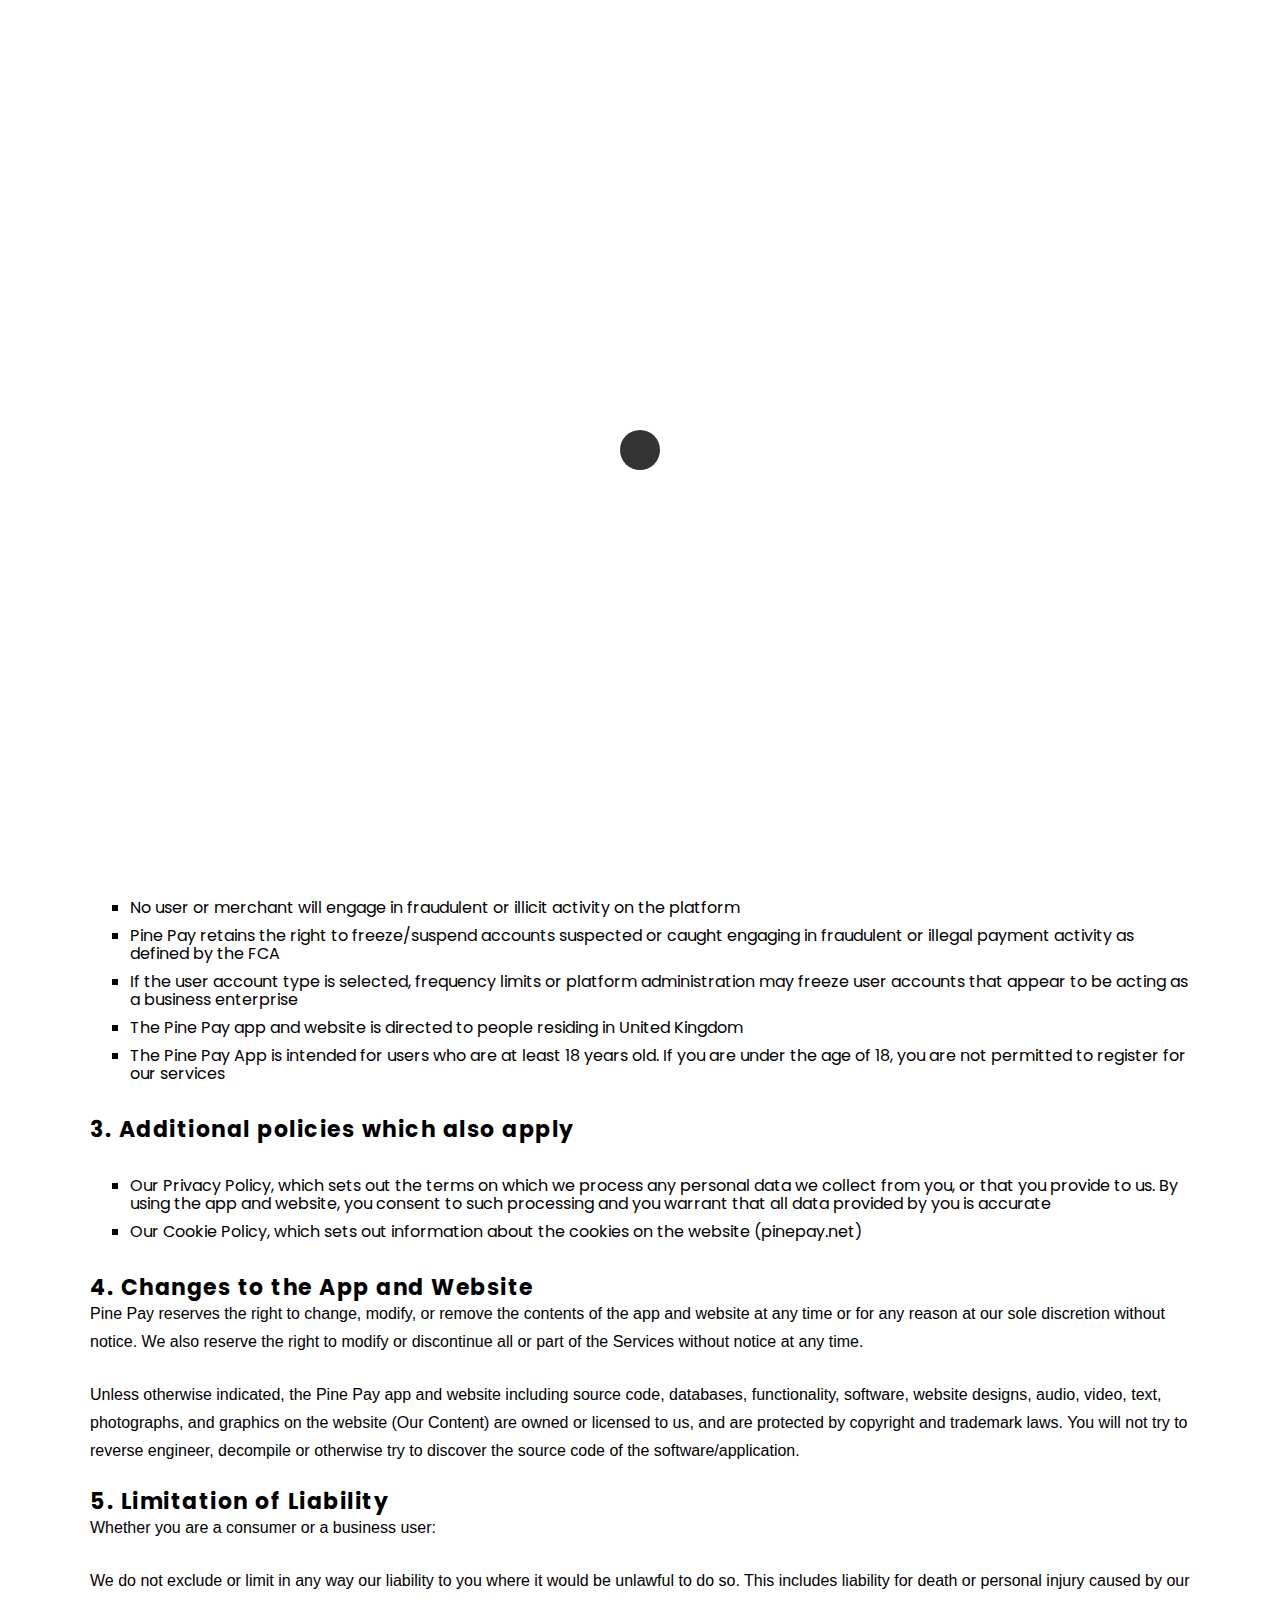
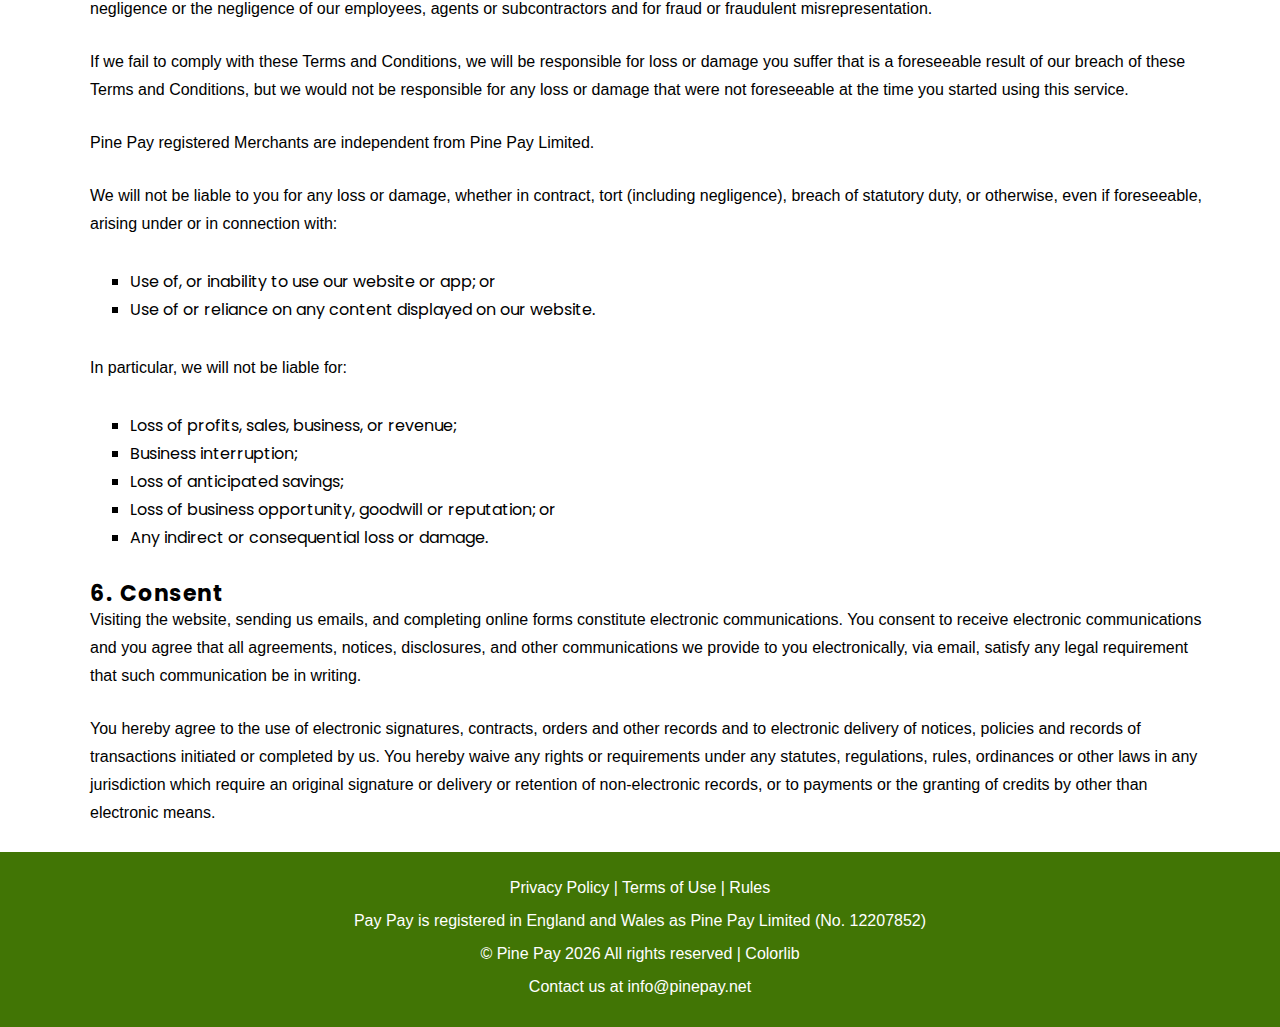
<file: terms-of-use.html>
<!DOCTYPE html>
<html lang="en">
  <head>
    <!-- Global site tag (gtag.js) - Google Analytics -->
    <script
      async
      src="https://www.googletagmanager.com/gtag/js?id=UA-143272123-1"
    ></script>
    <script>
      window.dataLayer = window.dataLayer || [];
      function gtag() {
        dataLayer.push(arguments);
      }
      gtag("js", new Date());
      gtag("config", "UA-143272123-1");
    </script>
    <!--- Basic Page Needs  -->
    <meta charset="utf-8" />
    <title>Our Terms of Use - Pine Pay</title>
    <meta http-equiv="X-UA-Compatible" content="IE=edge" />
    <!-- Mobile Specific Meta  -->
    <meta
      name="viewport"
      content="width=device-width, initial-scale=1, maximum-scale=1"
    />
    <!-- CSS -->
    <link rel="stylesheet" href="assets/css/bootstrap.min.css" />
    <link rel="stylesheet" href="assets/css/jquery-ui.css" />
    <link rel="stylesheet" href="assets/css/font-awesome.min.css" />
    <link rel="stylesheet" href="assets/css/slicknav.min.css" />
    <link rel="stylesheet" href="assets/css/magnificpopup.css" />
    <link rel="stylesheet" href="assets/css/typography.css" />
    <link rel="stylesheet" href="assets/css/style.css" />
    <link rel="stylesheet" href="assets/css/responsive.css" />
    <!-- Favicon -->
    <link
      rel="shortcut icon"
      type="image/png"
      href="assets/img/icon/favicon.ico"
    />
    <!-- HTML5 Shim and Respond.js IE8 support of HTML5 elements and media queries -->
    <!-- WARNING: Respond.js doesn't work if you view the page via file:// -->
    <!--[if lt IE 9]>
      <script src="https://oss.maxcdn.com/libs/html5shiv/3.7.0/html5shiv.js"></script>
      <script src="https://oss.maxcdn.com/libs/respond.js/1.4.2/respond.min.js"></script>
    <![endif]-->
  </head>

  <body>
    <!-- preloader area start -->
    <div id="preloader">
      <div class="spinner"></div>
    </div>
    <!-- preloader area end -->
    <!-- header area start -->
    <header id="header">
      <div class="header-area">
        <div class="container">
          <div class="row">
            <div class="menu-area">
              <div class="col-md-4 col-sm-12 col-xs-12">
                <div class="logo">
                  <a href="index.html"
                    ><img
                      src="assets/img/icon/website_logo_green.png"
                      alt="Pine Pay - Mobile Payments and Rewards App"
                  /></a>
                </div>
              </div>
              <div class="col-md-12 hidden-xs hidden-sm">
                <div class="main-menu">
                  <nav class="nav-menu">
                    <ul>
                      <li><a href="index.html#feature">Why Pine Pay?</a></li>
                      <li><a href="index.html#screenshot">Pay Friends</a></li>
                      <li>
                        <a href="index.html#nextfeature">Pay Merchants</a>
                      </li>
                      <li><a href="index.html#blog">Latest News</a></li>
                    </ul>
                  </nav>
                </div>
              </div>
              <div class="col-sm-12 col-xs-12 visible-sm visible-xs">
                <div class="mobile_menu"></div>
              </div>
              <div class="col-md-4 col-sm-12 col-xs-12">
                <div class="join-button">
                  <a href="https://mailchi.mp/pinepay/users">Sign up</a>
                </div>
              </div>
            </div>
          </div>
        </div>
      </div>
    </header>
    <!-- header area end -->
    <!-- blog post area start -->
    <div class="blog-post-area">
      <div class="container">
        <div class="section-title">
          <h2>Our Terms of Use</h2>
        </div>
        <div class="list-content">
          <h2>Policy Overview</h2>
          <p>
            The following clauses outline the terms platform customers must
            agree to abide by when registering and utilising Pine Pay Limited
            platform services.
          </p>
        </div>
        <div class="list-content">
          <h2>Our Terms of Use covers the following topics</h2>
        </div>
        <div class="list-square">
          <ol>
            <a href="#1"><li>Definitions</li></a>
            <a href="#2"><li>Usage Policy</li></a>
            <a href="#3"><li>Additional policies which also apply</li></a>
            <a href="#4"><li>Changes to the App and Website</li></a>
            <a href="#5"><li>Limitation of Liability</li></a>
            <a href="#6"><li>Consent</li></a>
          </ol>
        </div>

        <!-- Definitions start -->
        <div id="1" class="list-content">
          <h2>1. Definitions</h2>
        </div>

        <div class="list-square">
          <ul>
            <li>Customers are defined as any registered user or merchant</li>
            <li>
              User accounts are defined as accounts making/receiving payments in
              a personal capacity
            </li>
            <li>
              Merchant accounts are defined as making/receiving payments as part
              of a business enterprise
            </li>
          </ul>
        </div>

        <!-- Definitions end -->

        <!-- Usage Policy start -->
        <div id="2" class="list-content">
          <h2>2. Usage Policy</h2>
          <p>
            The following rules are to be understood and abided when using the
            Pine Pay platform:
          </p>
        </div>
        <div class="list-square">
          <ul>
            <li>No merchant will select and utilise a user account type</li>
            <li>
              No user or merchant will engage in fraudulent or illicit activity
              on the platform
            </li>
            <li>
              Pine Pay retains the right to freeze/suspend accounts suspected or
              caught engaging in fraudulent or illegal payment activity as
              defined by the FCA
            </li>
            <li>
              If the user account type is selected, frequency limits or platform
              administration may freeze user accounts that appear to be acting
              as a business enterprise
            </li>
            <li>
              The Pine Pay app and website is directed to people residing in
              United Kingdom
            </li>
            <li>
              The Pine Pay App is intended for users who are at least 18 years
              old. If you are under the age of 18, you are not permitted to
              register for our services
            </li>
          </ul>
        </div>
        <!-- Usage Policy end -->

        <!-- Additional policies which also apply start -->
        <div id="3" class="list-content">
          <h2>3. Additional policies which also apply</h2>
        </div>
        <div class="list-square">
          <ul>
            <li>
              Our Privacy Policy, which sets out the terms on which we process
              any personal data we collect from you, or that you provide to us.
              By using the app and website, you consent to such processing and
              you warrant that all data provided by you is accurate
            </li>
            <li>
              Our Cookie Policy, which sets out information about the cookies on
              the website (pinepay.net)
            </li>
          </ul>
        </div>

        <!-- Additional policies which also apply end -->

        <!-- Changes to the App and Website start -->
        <div id="4" class="list-content">
          <h2>4. Changes to the App and Website</h2>
          <p>
            Pine Pay reserves the right to change, modify, or remove the
            contents of the app and website at any time or for any reason at our
            sole discretion without notice. We also reserve the right to modify
            or discontinue all or part of the Services without notice at any
            time.
          </p>
          <p>
            Unless otherwise indicated, the Pine Pay app and website including
            source code, databases, functionality, software, website designs,
            audio, video, text, photographs, and graphics on the website (Our
            Content) are owned or licensed to us, and are protected by copyright
            and trademark laws. You will not try to reverse engineer, decompile
            or otherwise try to discover the source code of the
            software/application.
          </p>
        </div>
        <!-- Changes to the App and Website end -->

        <!-- Limitation of Liability   start -->
        <div id="5" class="list-content">
          <h2>
            5. Limitation of Liability
          </h2>
          <p>
            Whether you are a consumer or a business user:
          </p>
          <p>
            We do not exclude or limit in any way our liability to you where it
            would be unlawful to do so. This includes liability for death or
            personal injury caused by our negligence or the negligence of our
            employees, agents or subcontractors and for fraud or fraudulent
            misrepresentation.
          </p>
          <p>
            If we fail to comply with these Terms and Conditions, we will be
            responsible for loss or damage you suffer that is a foreseeable
            result of our breach of these Terms and Conditions, but we would not
            be responsible for any loss or damage that were not foreseeable at
            the time you started using this service.
          </p>
          <p>
            Pine Pay registered Merchants are independent from Pine Pay Limited.
          </p>
          <p>
            We will not be liable to you for any loss or damage, whether in
            contract, tort (including negligence), breach of statutory duty, or
            otherwise, even if foreseeable, arising under or in connection with:
          </p>
        </div>
        <div class="list-square">
          <ul>
            <li>
              Use of, or inability to use our website or app; or
            </li>
            <li>
              Use of or reliance on any content displayed on our website.
            </li>
          </ul>
        </div>
        <div class="list-content">
          <p>In particular, we will not be liable for:</p>
        </div>

        <div class="list-square">
          <ul>
            <li>
              Loss of profits, sales, business, or revenue;
            </li>
            <li>Business interruption;</li>
            <li>Loss of anticipated savings;</li>
            <li>
              Loss of business opportunity, goodwill or reputation; or
            </li>
            <li>
              Any indirect or consequential loss or damage.
            </li>
          </ul>
        </div>

        <!-- Limitation of Liability   end -->

        <!-- Consent start -->
        <div id="6" class="list-content">
          <h2>6. Consent</h2>
          <p>
            Visiting the website, sending us emails, and completing online forms
            constitute electronic communications. You consent to receive
            electronic communications and you agree that all agreements,
            notices, disclosures, and other communications we provide to you
            electronically, via email, satisfy any legal requirement that such
            communication be in writing.
          </p>
          <p>
            You hereby agree to the use of electronic signatures, contracts,
            orders and other records and to electronic delivery of notices,
            policies and records of transactions initiated or completed by us.
            You hereby waive any rights or requirements under any statutes,
            regulations, rules, ordinances or other laws in any jurisdiction
            which require an original signature or delivery or retention of
            non-electronic records, or to payments or the granting of credits by
            other than electronic means.
          </p>
        </div>
        <!-- Consent end -->
      </div>
    </div>
    <!-- blog post area end -->
    <!-- footer area start -->
    <footer>
      <div class="footer-area">
        <div class="container">
          <div class="col">
            <div class="about-content">
              <p>
                <a href="privacy.html">Privacy Policy</a> |
                <a href="terms-of-use.html">Terms of Use</a> |
                <a href="rules.html">Rules</a>
              </p>
              <p>
                Pay Pay is registered in England and Wales as Pine Pay Limited
                (No. 12207852)
              </p>
              <p>
                <!-- Link back to Colorlib can't be removed. Template is licensed under CC BY 3.0. -->
                &copy; Pine Pay
                <script>
                  document.write(new Date().getFullYear());
                </script>
                All rights reserved |
                <a href="https://colorlib.com" target="_blank">Colorlib</a>
                <!-- Link back to Colorlib can't be removed. Template is licensed under CC BY 3.0. -->
              </p>
              <p>
                Contact us at
                <a href="mailto:info@pinepay.net">info@pinepay.net</a>
              </p>
            </div>
          </div>
        </div>
      </div>
    </footer>
    <!-- footer area end -->

    <!-- Scripts -->
    <script src="assets/js/jquery-3.2.0.min.js"></script>
    <script src="assets/js/jquery-ui.js"></script>
    <script src="assets/js/bootstrap.min.js"></script>
    <script src="assets/js/jquery.slicknav.min.js"></script>
    <script src="assets/js/magnific-popup.min.js"></script>
    <script src="assets/js/counterup.js"></script>
    <script src="assets/js/jquery.waypoints.min.js"></script>
    <script src="assets/js/theme.js"></script>
  </body>
</html>
</file>
<file: assets/css/typography.css>
/* 
Table Of Contents
=========================
- Default Typography
- Custom Typography
=========================
*/

/* 
--------------------------
- Default Typography
--------------------------
*/

body {
  font-family: "Poppins", sans-serif;
}

h1,
h2,
h3,
h4,
h5,
h6 {
  margin: 0;
  font-family: "Poppins", sans-serif;
  font-weight: 700;
  color: #000;
  letter-spacing: 1.5px;
}

h1 a,
h2 a,
h3 a,
h4 a,
h5 a,
h6 a {
  font-weight: inherit;
  font-family: "Poppins", sans-serif;
}

h1 {
  font-size: 36px;
  line-height: 70px;
  letter-spacing: 1px;
  margin-bottom: 0px;
}

h2 {
  font-size: 22px;
  line-height: 24px;
  margin-bottom: 0px;
}

h3 {
  font-size: 24px;
  line-height: 30px;
  margin-bottom: 0px;
}

h4 {
  font-size: 20px;
  line-height: 27px;
}

h5 {
  font-size: 16px;
  line-height: 24px;
}

h6 {
  font-size: 14px;
  line-height: 24px;
}

p {
  font-family: "Laro", sans-serif;
  font-size: 14px;
  font-weight: normal;
  letter-spacing: 0;
  line-height: 28px;
  margin: 0;
}

p img {
  margin: 0;
}

span {
  font-family: "Poppins", sans-serif;
}

/* em and strong */

em {
  font: 15px/30px;
}

strong,
b {
  font: 15px/30px;
}

small {
  font-size: 11px;
  line-height: inherit;
}

/*  blockquotes */

blockquote {
  border-left: 0 none;
  font-family: "Poppins", sans-serif;
  margin: 10px 0;
  padding-left: 40px;
  position: relative;
}

blockquote::before {
  color: #4e5665;
  content: "";
  font-family: FontAwesome;
  font-size: 36px;
  left: 20px;
  line-height: 0;
  margin: 0;
  opacity: 0.5;
  position: absolute;
  top: 20px;
}

blockquote p {
  font-style: italic;
  padding: 0;
  font-size: 18px;
  line-height: 36px;
}

blockquote cite {
  display: block;
  font-size: 12px;
  font-style: normal;
  line-height: 18px;
}

blockquote cite:before {
  content: "\2014 \0020";
}

blockquote cite a,
blockquote cite a:visited {
  color: #8b9798;
  border: none;
}

/* abbreviations */

abbr {
  color: #444;
  font-weight: 700;
  font-variant: small-caps;
  text-transform: lowercase;
  letter-spacing: 0.6px;
}

abbr:hover {
  cursor: help;
}

/* links */

a,
a:visited {
  text-decoration: none;
  font-weight: normal;
  font-size: 12px;
  color: #111;
  transition: all 0.3s ease-in-out;
  -webkit-transition: all 0.3s ease-in-out;
  -moz-transition: all 0.3s ease-in-out;
  -o-transition: all 0.3s ease-in-out;
  outline: 0;
}

a:hover,
a:active {
  color: #5b1ffa;
  text-decoration: none;
  outline: 0;
}

a:focus {
  text-decoration: none;
  outline: 0;
}

p a,
p a:visited {
  line-height: inherit;
  outline: 0;
}

a.active-page {
  color: #e6ae48 !important;
}

/* list */

ul,
ol {
  margin-bottom: 0px;
  margin-top: 0px;
}

ul {
  margin: 0;
  padding: 0;
  list-style-type: none;
}

ol {
  list-style: decimal;
}

ol,
ul.square,
ul.circle,
ul.disc {
  margin-left: 0px;
}

ul.square {
  list-style: square outside;
}

ul.circle {
  list-style: circle outside;
}

ul.disc {
  list-style: disc outside;
}

ul ul,
ul ol,
ol ol,
ol ul {
  margin: 0;
}

ul ul li,
ul ol li,
ol ol li,
ol ul li {
  margin-bottom: 0px;
}

li {
  line-height: 18px;
  margin-bottom: 0px;
}

ul.large li {
}

li p {
}

/* definition list */

dl {
  margin: 12px 0;
}

dt {
  margin: 0;
  color: #11abb0;
}

dd {
  margin: 0 0 0 20px;
}

button {
}

/* 
--------------------------
- Custom Typography
--------------------------
*/

/* Your Custom Typography. */

/*pealoader css*/

div#preloader {
  height: 100%;
  left: 0;
  overflow: visible;
  position: fixed;
  top: 0;
  width: 100%;
  z-index: 999;
  display: flex;
  background: #fff;
}

.spinner {
  width: 40px;
  height: 40px;
  margin: auto;
  background-color: #333;

  border-radius: 100%;
  -webkit-animation: sk-scaleout 1s infinite ease-in-out;
  animation: sk-scaleout 1s infinite ease-in-out;
}

@-webkit-keyframes sk-scaleout {
  0% {
    -webkit-transform: scale(0);
  }
  100% {
    -webkit-transform: scale(1);
    opacity: 0;
  }
}

@keyframes sk-scaleout {
  0% {
    -webkit-transform: scale(0);
    transform: scale(0);
  }
  100% {
    -webkit-transform: scale(1);
    transform: scale(1);
    opacity: 0;
  }
}

/*----------------------------
 Basic margin padding
-----------------------------*/

.m--0 {
  margin-top: 0;
  margin-right: 0;
  margin-bottom: 0;
  margin-left: 0;
}

.p--0 {
  padding-top: 0;
  padding-right: 0;
  padding-bottom: 0;
  padding-left: 0;
}

/*---------------------------
   Margin top
--------------------------*/

.mt--0 {
  margin-top: 0;
}

.mt--10 {
  margin-top: 10px;
}

.mt--15 {
  margin-top: 15px;
}

.mt--20 {
  margin-top: 20px;
}

.mt--30 {
  margin-top: 30px;
}

.mt--40 {
  margin-top: 40px;
}

.mt--50 {
  margin-top: 50px;
}

.mt--60 {
  margin-top: 60px;
}

.mt--70 {
  margin-top: 70px;
}

.mt--80 {
  margin-top: 80px;
}

.mt--90 {
  margin-top: 90px;
}

.mt--100 {
  margin-top: 100px;
}

.mt--110 {
  margin-top: 110px;
}

.mt--120 {
  margin-top: 120px;
}

.mt--130 {
  margin-top: 130px;
}

.mt--140 {
  margin-top: 140px;
}

.mt--150 {
  margin-top: 150px;
}

/*-----------------------------
  Margin bottom
-------------------------------*/

.mb--0 {
  margin-bottom: 0;
}

.mb--10 {
  margin-bottom: 10px;
}

.mb--15 {
  margin-bottom: 15px;
}

.mb--20 {
  margin-bottom: 20px;
}

.mb--30 {
  margin-bottom: 30px;
}

.mb--40 {
  margin-bottom: 40px;
}

.mb--50 {
  margin-bottom: 50px;
}

.mb--60 {
  margin-bottom: 60px;
}

.mb--70 {
  margin-bottom: 70px;
}

.mb--80 {
  margin-bottom: 80px;
}

.mb--90 {
  margin-bottom: 90px;
}

.mb--100 {
  margin-bottom: 100px;
}

.mb--110 {
  margin-bottom: 110px;
}

.mb--120 {
  margin-bottom: 120px;
}

.mb--130 {
  margin-bottom: 130px;
}

.mb--140 {
  margin-bottom: 140px;
}

.mb--150 {
  margin-bottom: 150px;
}

/*--------------------------
  Padding top
---------------------------*/

.pt--0 {
  padding-top: 0;
}

.pt--10 {
  padding-top: 10px;
}

.pt--15 {
  padding-top: 15px;
}

.pt--20 {
  padding-top: 20px;
}

.pt--30 {
  padding-top: 30px;
}

.pt--40 {
  padding-top: 40px;
}

.pt--50 {
  padding-top: 50px;
}

.pt--60 {
  padding-top: 60px;
}

.pt--70 {
  padding-top: 70px;
}

.pt--80 {
  padding-top: 80px;
}

.pt--90 {
  padding-top: 90px;
}

.pt--100 {
  padding-top: 100px;
}

.pt--110 {
  padding-top: 110px;
}

.pt--120 {
  padding-top: 120px;
}

.pt--130 {
  padding-top: 130px;
}

- .pt--140 {
  padding-top: 140px;
}

.pt--150 {
  padding-top: 150px;
}

/*------------------------
   Padding bottom
---------------------------*/

.pb--0 {
  padding-bottom: 0;
}

.pb--10 {
  padding-bottom: 10px;
}

.pb--15 {
  padding-bottom: 15px;
}

.pb--20 {
  padding-bottom: 20px;
}

.pb--30 {
  padding-bottom: 30px;
}

.pb--40 {
  padding-bottom: 40px;
}

.pb--50 {
  padding-bottom: 50px;
}

.pb--60 {
  padding-bottom: 60px;
}

.pb--70 {
  padding-bottom: 70px;
}

.pb--80 {
  padding-bottom: 80px;
}

.pb--90 {
  padding-bottom: 90px;
}

.pb--100 {
  padding-bottom: 100px;
}

.pb--110 {
  padding-bottom: 110px;
}

.pb--120 {
  padding-bottom: 120px;
}

.pb--130 {
  padding-bottom: 130px;
}

.pb--140 {
  padding-bottom: 140px;
}

.pb--150 {
  padding-bottom: 150px;
}

.pb--160 {
  padding-bottom: 160px;
}

.pb--170 {
  padding-bottom: 170px;
}

.pb--180 {
  padding-bottom: 180px;
}

.pb--190 {
  padding-bottom: 190px;
}

/*------------------------------
   Page section padding 
-------------------------------*/

.ptb--0 {
  padding: 0;
}

.ptb--10 {
  padding: 10px 0;
}

.ptb--20 {
  padding: 20px 0;
}

.ptb--30 {
  padding: 30px 0;
}

.ptb--40 {
  padding: 40px 0;
}

.ptb--50 {
  padding: 50px 0;
}

.ptb--60 {
  padding: 60px 0;
}

.ptb--70 {
  padding: 70px 0;
}

.ptb--80 {
  padding: 80px 0;
}

.ptb--90 {
  padding: 90px 0;
}

.ptb--100 {
  padding: 100px 0;
}

.ptb--110 {
  padding: 110px 0;
}

.ptb--120 {
  padding: 120px 0;
}

.ptb--130 {
  padding: 130px 0;
}

.ptb--140 {
  padding: 140px 0;
}

.ptb--150 {
  padding: 150px 0;
}
.ptb--160 {
  padding: 160px 0;
}
.ptb--170 {
  padding: 170px 0;
}
.ptb--180 {
  padding: 180px 0;
}

/*---------------------------
   Page section margin 
-----------------------------*/

.mtb--0 {
  margin: 0;
}

.mtb--10 {
  margin: 10px 0;
}

.mtb--15 {
  margin: 15px 0;
}

.mtb--20 {
  margin: 20px 0;
}

.mtb--30 {
  margin: 30px 0;
}

.mtb--40 {
  margin: 40px 0;
}

.mtb--50 {
  margin: 50px 0;
}

.mtb--60 {
  margin: 60px 0;
}

.mtb--70 {
  margin: 70px 0;
}

.mtb--80 {
  margin: 80px 0;
}

.mtb--90 {
  margin: 90px 0;
}

.mtb--100 {
  margin: 100px 0;
}

.mtb--110 {
  margin: 110px 0;
}

.mtb--120 {
  margin: 120px 0;
}

.mtb--130 {
  margin: 130px 0;
}

.mtb--140 {
  margin: 140px 0;
}

.mtb--150 {
  margin: 150px 0;
}

.d-flex {
  display: flex;
}
.flex-center {
  align-items: center;
}
.h-100 {
  height: 100%;
}
.meta-content {
  overflow: hidden;
}
.bg-gray {
  background-color: #dcf0fa;
}
</file>
<file: assets/css/style.css>
/*-----------------------------------------------------------------------------------

    Template Name: Zeedapp
    Template URI:
    Description: Zeedapp || App Landing Html Template
    Author: Rashadul Islam
    Author URI: http://rashadulislam.com/
    Version: 1.0

-----------------------------------------------------------------------------------

    CSS INDEX
    ===================

    1. Theme default CSS
    2. Home Page
        2.1 Header Area
        2.2 Slider Area
        2.3 Service Area
        2.4 About Area
        2.5 Feature Area
        2.6 Achivement Area
        2.7 Screen Area
        2.8 Testimonial Area
        2.9 Video Area
       2.10 Pricing Area
       2.11 Team Area
       2.12 Call To Action
       2.13 Blog Post
       2.14 Clinet Area
       2.15 Contact Area


-----------------------------------------------------------------------------------*/

/*----------------------------------------*/

/*  1. Theme default CSS
/*----------------------------------------*/

/*google font*/

@import url("https://fonts.googleapis.com/css?family=Poppins:300,400,500,600,700,800,900");

.clear {
  clear: both;
}

::-moz-selection {
  background: #00b0ff;
  color: #fff;
  text-shadow: none;
}

::selection {
  background: #00b0ff;
  color: #fff;
  text-shadow: none;
}

.no-mar {
  margin: 0 !important;
}

.no-pad {
  padding: 0 !important;
}

.no-top-pad {
  padding-top: 0 !important;
}

.text-left {
  text-align: left;
}

.text-center {
  text-align: center;
}

.text-right {
  text-align: right;
}

.bg-theme {
  background-color: #ef525b;
}

.bg-gray {
  background-color: #dcf0fa;
}

.bg-green {
  background-color: #dcfadc;
}

.bg-purple {
  background-color: #f6edff;
}

.bg-orange {
  background-color: #faf3dc;
}

*,
*:before,
*:after {
  -moz-box-sizing: border-box;
  -webkit-box-sizing: border-box;
  box-sizing: border-box;
}

*:focus {
  outline: 0;
}

html {
  font-size: 62.5%;
  -webkit-font-smoothing: antialiased;
}

body {
  background: #fff;
  font-weight: normal;
  font-size: 15px;
  letter-spacing: 1.5px;
  color: #888;
  line-height: 30px;
  -webkit-font-smoothing: antialiased;
  /* Fix for webkit rendering */
  -webkit-text-size-adjust: 100%;
}

img {
  max-width: 100%;
  height: auto;
}

button,
input,
textarea {
  letter-spacing: 1px;
}

/*==========================
2.1 Header Area
===========================*/
.header-area {
  position: fixed;
  left: 0;
  top: 0;
  width: 100%;
  z-index: 998;
  background-color: white;
  opacity: 0.85;
}

.menu-area {
  display: flex;
  align-items: center;
  padding: 5px 5px;
}

.join-button a {
  font-size: 20px;
  font-weight: 600;
  color: white; /*#cab23a */
  letter-spacing: 0;
  float: right;
  border: 2px solid #417505;
  background-color: #417505;
  padding: 15px 10px;
  opacity: 1;
  font-family: "Lato", sans-serif;
}
.join-button-mobile a {
  display: none;
}

.logo {
}

.logo a {
  display: inline-block;
}

.logo h5 {
  display: block;
  font-size: 13px;
  font-weight: 400;
  color: #fff;
  letter-spacing: 0;
}

.logo a img {
  max-height: 100%;
}

.main-menu {
  text-align: center;
}

.main-menu nav ul {
}

.main-menu nav ul li {
  display: inline-block;
}

.main-menu nav ul li a {
  display: block;
  font-size: 15px;
  font-weight: 500;
  color: #417505;
  letter-spacing: 0;
  padding: 27px 36px;
  position: relative;
  padding-left: 0;
}

.main-menu nav ul li a:before {
  content: "";
  position: absolute;
  left: 0;
  bottom: 22px;
  height: 2px;
  width: 0%;
  background-color: #417505;
  -webkit-transition: all 0.3s ease 0s;
  -o-transition: all 0.3s ease 0s;
  transition: all 0.3s ease 0s;
}

.main-menu nav ul li:hover a:before,
.main-menu nav ul li.active a:before {
  width: 70%;
}

/*dropdown menu area start*/

.sign-up a {
  font-size: medium;
  color: #fff;
  float: right;
  margin-top: -45px;
  margin-right: 45px;
}

.mobile_menu {
  margin-top: -3px;
}
.slicknav_menu .slicknav_menutxt {
  display: none;
}

.slicknav_menu {
  background: transparent;
  margin-top: 21px;
}

.slicknav_menu .slicknav_icon-bar {
  height: 2px;
  width: 19px;
  margin: 3px 0px;
  -webkit-transition: all 0.3s ease 0s;
  transition: all 0.3s ease 0s;
}

.slicknav_btn {
  background-color: transparent;
  position: relative;
  margin-top: -51px;
}

.slicknav_menu .slicknav_open .slicknav_icon-bar:nth-child(2) {
  opacity: 0;
  -ms-filter: "progid:DXImageTransform.Microsoft.Alpha(Opacity=0)";
}

.slicknav_menu .slicknav_open .slicknav_icon-bar:nth-child(1) {
  -webkit-transform: rotate(45deg) translate(1px, 7px);
  transform: rotate(45deg) translate(1px, 7px);
}

.slicknav_menu .slicknav_open .slicknav_icon-bar:nth-child(3) {
  -webkit-transform: rotate(-45deg) translateY(-6px);
  transform: rotate(-45deg) translateY(-6px);
}

.slicknav_menu {
  margin-top: 0;
}

.slicknav_nav {
  background: transparent;
  margin: 10px;
  padding: 6px 0px;
}

.slicknav_nav a:hover {
  background: #fefefe none repeat scroll 0 0;
  border-radius: 0;
}

.slicknav_nav a {
  font-size: 14px;
  letter-spacing: 0.01em;
  color: black;
}

/*==========================
END Header Area
===========================*/

.single-tst {
  text-align: center;
  padding: 0px 8%;
  padding-bottom: 24px;
}

.single-tst h4 {
  font-size: 20px;
  font-weight: 500;
  color: #232323;
  letter-spacing: 0;
}

.single-tst span {
  font-size: 15px;
  color: #666666;
  letter-spacing: 0;
  font-weight: 500;
}

.single-tst p {
  color: #666666;
  margin: 8px 0px 20px;
}

.tst-social li {
  display: inline-block;
}

.tst-social li a {
  font-size: 60px;
  color: #417505;
  margin: 0px 5px;
}
.tst-social li a:hover {
  color: blue;
}

/*==========================
2.2 Slider Area
===========================*/

.slider-area {
  display: flex;
  align-items: center;
  height: 800px;
  background-image: url("../../assets/img/bg/test.jpg");
  background-repeat: no-repeat;
  background-position: center;
  max-width: 100%;
  max-height: 100%;
  background-color: #dcfadc;
}

.slider-img {
}

.slider-img img {
  max-height: 100%;
}

.slider-inner {
  background-color: #fafafa;
  color: black;
  padding-left: 20px;
  padding: 15px;
  border-radius: 5px;
  opacity: 0.8;
  text-align: center;
  width: auto;
  margin-top: 600px;
}

.slider-inner h2 {
  font-size: 65px;
  font-weight: 350;
  letter-spacing: normal;
  line-height: 40px;
  font-family: Arial, Helvetica, sans-serif;
  margin-bottom: 10px;
}

.slider-inner p {
  font-size: 20px;
  font-weight: 300;
  letter-spacing: 0;
  line-height: 30px;
  margin-top: 30px;
  font-family: "Lato", sans-serif;
}

.slider-inner h5 {
  font-size: 30px;
  font-weight: 500;
  color: #417505;
  letter-spacing: 0;
  line-height: 39px;
  margin-bottom: 10px;
  margin-top: 15px;
}

.slider-inner a {
  display: inline-block;
  position: relative;
  height: 60px;
  width: 350px;
  background-color: #417505;
  border: 2px solid #417505;
  text-align: center;
  line-height: 56px;
  color: white;
  font-size: 25px;
  font-weight: 400;
  letter-spacing: 0;
  margin-top: 33px;
  border-radius: 5px;
}

.slider-inner a i {
  position: absolute;
  left: 16px;
  top: 6px;
  height: 44px;
  width: 44px;
  border: 2px solid #fff;
  border-radius: 50%;
  line-height: 40px;
  font-size: 16px;
  padding-left: 2px;
}

/*with-gradiant*/
.with-gradiant {
  position: relative;
}
.with-gradiant:before {
  content: "";
  position: absolute;
  left: 0;
  top: 0;
  height: 100%;
  width: 100%;
  opacity: 0.8;
  background: rgba(0, 0, 0, 0) linear-gradient(90deg, #ffdc57, #5b1ffa) repeat
    scroll 0 0;
}
.full-opacity:before {
  opacity: 1;
  background: rgba(0, 0, 0, 0) linear-gradient(90deg, #ffdc57, #5b1ffa) repeat
    scroll 0 0;
}
.warm-canvas {
  background: rgba(0, 0, 0, 0) linear-gradient(90deg, #ffdc57, #5b1ffa) repeat
    scroll 0 0;
}
canvas.worms.sketch {
  max-width: 100%;
}

/*===========================
END Slider Area
===========================*/

/*===========================
2.3 Service Area
===========================*/

.service-area {
  position: relative;
  margin-top: -100px;
  background-color: transparent;
}

.service-single {
  padding: 40px 0px;
  background: #fff;
  border: 1px solid #417505;
  border-radius: 5px;
  text-align: center;
  box-shadow: 0px 0px 8px rgba(0, 0, 0, 0.1);
  margin-bottom: 33px;
}

.service-single img {
  max-width: 125px;
  max-height: 75px;
  margin-bottom: 33px;
}

.service-single h2 {
  font-size: 30px;
  font-weight: 500;
  color: #232323;
  letter-spacing: 0;
  margin-bottom: 10px;
}

.service-single p {
  font-weight: 500;
  color: #666666;
  font-size: 15px;
}

.promotion-single {
  padding: 40px 10px;
  background: #417505;
  border-radius: 8px;
  text-align: center;
  box-shadow: 0px 0px 8px rgba(0, 0, 0, 0.1);
  margin-bottom: 33px;
}

.promotion-single p {
  font-weight: 500;
  color: white;
  font-size: 18px;
}

.promotion-single h2 {
  font-size: 28px;
  font-weight: 500;
  color: white;
  letter-spacing: 0;
  margin-bottom: 20px;
}

/*===========================
END Service Area
===========================*/

/*===========================
2.4 About Area
===========================*/

.about-area {
}

.section-title {
  text-align: center;
  margin-bottom: 50px;
}

.section-title h2 {
  font-size: 30px;
  font-weight: 500;
  color: #232323;
  letter-spacing: 0;
  line-height: 37px;
  position: relative;
  margin-bottom: 20px;
  margin-top: 20px;
  padding-bottom: 20px;
}

.section-title.text-white h2 {
  color: #fff;
}

.section-title h2:before {
  content: "";
  position: absolute;
  left: 0;
  bottom: 0;
  height: 2px;
  width: 130px;
  background-color: #417505;
  left: calc(50% - 65px);
}

.section-title.text-white h2:before {
  background-color: #fff;
}

.section-title h2:after {
  content: "";
  position: absolute;
  left: 0;
  bottom: -3px;
  height: 8px;
  width: 8px;
  background-color: #417505;
  left: calc(50% - 4px);
  -webkit-transform: rotate(45deg);
  -ms-transform: rotate(45deg);
  -o-transform: rotate(45deg);
  transform: rotate(45deg);
}

.section-title.text-white h2:after {
  background-color: #fff;
}

.section-title p {
  font-size: 20px;
  font-weight: 500;
  color: #666666;
  letter-spacing: normal;
}
.section-title a {
  font-size: 20px;
  font-weight: 500;
  text-decoration: #417505;
  letter-spacing: normal;
}

.section-title.text-white p {
  color: #fff;
}
.about-left-img {
}

.about-left-img img {
  max-width: 100%;
}

.about-content {
}

.about-content p {
  font-size: 16px;
  color: #666666;
}

.about-content a {
  font-size: 16px;
  color: blue;
}

.list-content {
  font-size: 16px;
  color: black;
  margin-bottom: 25px;
  margin-top: 25px;
  padding-left: 20px;
}
.list-content p {
  font-size: 16px;
  color: black;
  margin-bottom: 25px;
}
.list-content a {
  font-size: 16px;
  color: blue;
  margin-bottom: 25px;
}

.list-square ul {
  list-style-type: square;
  padding-left: 40px;
  margin-bottom: 15px;
  margin-top: 10px;
  color: black;
  font-size: 16px;
  list-style-position: outside;
  overflow: hidden;
  text-overflow: ellipsis;
}

.list-square ol {
  list-style-type: roman;
  padding-left: 40px;
  margin-bottom: 15px;
  margin-top: 10px;
  color: black;
  font-size: 16px;
  list-style-position: outside;
  overflow: hidden;
  text-overflow: ellipsis;
}

.list-square li {
  margin: 10px 20px;
  color: black;
  font-size: 16px;
  letter-spacing: 0px;
}

.list-square-indented li {
  list-style-type: square;
  margin-bottom: 10px;
  color: black;
  font-size: 16px;
  letter-spacing: 0px;
}

.list-square-indented ul {
  list-style-type: square;
  padding-left: 70px;
  color: black;
  font-size: 16px;
  letter-spacing: 0px;
}

.list-square a {
  font-size: 16px;
  color: blue;
  margin-bottom: 25px;
}

/*===========================
END About Area
===========================*/

/*===========================
2.5 Feature Area
===========================*/

.feature-area {
}

.ft-content {
  margin-top: 76px;
}

.ft-single {
  margin-bottom: 46px;
}

.ft-single img {
  /*  float: left;
  margin-right: 15px; 
}

.ft-content.rtl img {
  /*  float: right;
  margin-left: 15px;
  margin-right: 0; */
  display: block;
  margin-left: auto;
  margin-right: auto;
  margin-top: 8px;
}

.ft-content.rtl .meta-content {
  text-align: center;
}

.ft-single h2 {
  font-size: 25px;
  font-weight: 500;
  color: #232323;
  letter-spacing: 0;
  line-height: 31px;
  margin-bottom: 8px;
}

.ft-single p {
  color: #666666;
  font-size: 15px;
}

.ft-screen-img {
  text-align: center;
}

.ft-screen-img img {
  max-width: 100%;
}

/*===========================
END Feature Area
===========================*/

/*===========================
2.6 Achivement Area
===========================*/

.achivement-area {
  position: relative;
  background: url(../img/bg/ach-bg-img.jpg) center center/cover no-repeat;
}

.achivement-area:before {
  content: "";
  position: absolute;
  left: 0;
  top: 0;
  height: 100%;
  width: 100%;
  background-color: rgba(89, 30, 251, 0.9);
}

.ach-single {
  text-align: center;
}

.ach-single .icon {
  font-size: 24px;
  color: #fff;
  margin-bottom: 35px;
}

.ach-single > p,
.ach-single > span {
  font-size: 41px;
  font-weight: 700;
  color: #fff;
  letter-spacing: 0;
  display: inline-block;
  margin-bottom: 20px;
}

.ach-single h5 {
  font-size: 19px;
  font-weight: 400;
  color: #fff;
  letter-spacing: 0;
}

/*===========================
END Achivement Area
===========================*/

/*===========================
2.7 Screen Area
===========================*/

.screen-area {
  position: relative;
}

.screen-area img.screen-img {
  position: absolute;
  left: 50%;
  bottom: 240px;
  width: 245px;
  height: 500px;
  z-index: 111;
  transform: translateX(-50%);
}

.screen-area img.screen-img-test {
  margin-top: 25px;
  bottom: 25px;
  position: relative;
  max-width: 100%;
  max-height: 100%;
}

.screen-slider {
  margin-top: 116px;
}

/*===========================
END Screen Area
===========================*/

/*===========================
2.12 Call To Action
===========================*/

.call-to-action {
  position: relative;
  z-index: 1;
  background: url(../img/bg/ach-bg-img.jpg) center center/cover no-repeat;
}

.call-to-action:before {
  content: "";
  position: absolute;
  left: 0;
  top: 0;
  height: 100%;
  width: 100%;
  z-index: -1;
  background-color: rgba(89, 30, 251, 0.9);
}
.download-btns a {
  margin: 0px 32px;
  height: 50px;
  width: 195px;
  border: 2px solid #fff;
  display: inline-block;
  text-align: center;
  line-height: 46px;
  border-radius: 33px;
  font-weight: 500;
  font-size: 14px;
  color: #fff;
  letter-spacing: 0;
}
.download-btns a:hover {
  background-color: #fff;
  color: #5c1ef9;
}
.download-btns a i {
  font-size: 19px;
  margin-right: 6px;
  vertical-align: middle;
}

/*===========================
END Call To Action
===========================*/

/*===========================
2.13 Blog Post
===========================*/
.blog-post {
}
.single-post {
}
.single-post a {
  display: block;
  margin-bottom: 7px;
}
.single-post a > img {
  border: 1px solid #021a40;
  max-width: 100%;
}
.single-post .blog-meta {
}
.single-post .blog-meta ul {
}
.single-post .blog-meta ul li {
  display: inline-block;
  font-size: 12px;
  color: #666666;
  letter-spacing: 0;
  margin-right: 10px;
}
.single-post .blog-meta ul li i {
  margin-right: 5px;
  color: #444;
}
.single-post h2 a {
  display: block;
  font-size: 20px;
  font-weight: 500;
  color: #232323;
  margin-bottom: 11px;
  margin-top: 7px;
  letter-spacing: 0;
}
.single-post h2 a:hover {
  color: #417505;
}
.single-post p {
  color: #555;
  letter-spacing: 0.01em;
  margin-bottom: 40px;
  font-size: 16px;
}

/*===========================
END Blog Post
===========================*/

/*===========================
2.14 Clinet Area
===========================*/
.clinet-area {
}
.client-carousel {
}
.client-carousel img {
  border: 1px solid #8422f9;
  border-left: none;
  border-right: none;
  padding: 15px 0px;
}

/*===========================
2.14 Clinet Area
===========================*/

/*===========================
END Contact Area
===========================*/
.contact-area {
}
.contact-form {
}
.contact-form form {
}
.contact-form input,
.contact-form textarea {
  width: 75%;
  height: 45px;
  margin-bottom: 20px;
  padding-left: 15px;
  border-radius: 3px;
  border: none;
  box-shadow: 0px 1px 5px rgba(0, 0, 0, 0.1);
  color: #222;
}
.contact-form textarea {
  min-height: 165px;
}
.contact-form #send {
  height: 45px;
  width: 150px;
  background: #417505;
  color: #fff;
  text-align: center;
  line-height: 45px;
  -webkit-transition: all 0.3s ease 0s;
  -o-transition: all 0.3s ease 0s;
  transition: all 0.3s ease 0s;
}
.contact-form #send:hover {
  background-color: #444;
}
.contact_info {
  padding-left: 40px;
}
.contact_info .s-info {
  margin-bottom: 14px;
}
.s-info i {
  font-size: 21px;
  color: #417505;
  float: left;
  margin-right: 14px;
  margin-top: 6px;
}
.s-info .meta-content {
  overflow: hidden;
}
.s-info .meta-content span {
  font-size: 15px;
  color: #666;
  font-weight: 400;
  display: block;
}
.c-social {
}
.c-social ul {
}
.c-social ul li {
  display: inline-block;
}
.c-social ul li a {
  display: block;
  height: 50px;
  width: 50px;
  border-radius: 50%;
  background-color: #417505;
  color: #fff;
  text-align: center;
  line-height: 50px;
  font-size: 20px;
  margin-right: 6px;
}

.c-social ul li a:hover {
  background-color: #444;
}

/*===========================
END Contact Area
===========================*/

/*footer area*/
.footer-area {
  height: 175px;
  text-align: center;
  background-color: #417505;
  display: flex;
  align-items: center;
}
.footer-area p {
  color: #ffffff;
  font-size: 16px;
  margin-bottom: 5px;
}

.footer-area a {
  font-size: 16px;
  color: #ffffff;
  margin-bottom: 25px;
}

.footer-area a:hover {
  font-size: 16px;
  color: blue;
  margin-bottom: 25px;
}
/*===========================
3. Blog Details
===========================*/

.blog-summary blockquote {
  font-size: 30px;
  background: #f9f9f9;
  border-left: 20px solid #ccc;
  margin: 0.5em 10px;
  padding: 0 10px;
  quotes: "\201C""\201D""\2018""\2019";
  padding: 10px 20px;
  line-height: 1.4;
}

.blog-summary blockquote:before {
  content: open-quote;
  display: inline;
  height: 0;
  line-height: 0;
  left: -10px;
  position: relative;
  top: 30px;
  color: #ccc;
  font-size: 3em;
}

.blog-summary footer {
  margin: 0;
  text-align: right;
  font-size: 1em;
  font-style: italic;
}

.blog-list {
}

.list-item {
  box-shadow: 0px 5px 30px 0px rgba(0, 0, 0, 0.1);
  padding: 15px 15px 26px;
}

.blog-thumbnail {
  margin-bottom: 15px;
}

.blog-thumbnail a {
  display: block;
}

.blog-thumbnail a img {
  max-width: 100%;
}

.list-item h2.blog-title a {
  display: block;
  font-size: 18px;
  font-weight: 500;
  color: #272727;
  letter-spacing: 0;
  margin-bottom: 9px;
}

.list-item h2.blog-title a:hover {
  color: #5b1ffa;
}

.blog-meta {
}

.blog-meta ul {
}

.blog-meta ul li {
  display: inline-block;
  font-size: 14px;
  color: #272727;
  font-weight: 500;
  margin-right: 9px;
}

.blog-meta ul li i {
  margin-right: 4px;
}

.blog-summary {
  margin: 7px 0px 25px;
}

.blog-summary p a {
  font-size: 18px;
  text-decoration: underline;
}

.blog-summary h5 {
  font-size: 24px;
  font-weight: 500;
  color: #232323;
  letter-spacing: 0;
  line-height: 37px;
  position: relative;
  margin-bottom: 5px;
  margin-top: 20px;
}

.blog-summary p {
  color: #696969;
  font-size: 18px;
  margin-bottom: 15px;
  font-weight: 500;
  line-height: 30px;
  text-align: justify;
}

.list-item a.read-more {
  width: 130px;
  height: 40px;
  background: #5b1ffa;
  display: block;
  text-align: center;
  line-height: 40px;
  color: #fff;
  letter-spacing: 0.01em;
}

.list-item a.read-more:hover {
  box-shadow: 0px 5px 13px 0px rgba(0, 0, 0, 0.2);
}

.blog-info h2.blog-title a {
  display: block;
  font-size: 18px;
  color: #444;
  letter-spacing: 0;
  margin-bottom: 10px;
}

.blog-info h2.blog-title a:hover {
  color: #e8313b;
}

.blog-single-tags {
  margin-top: 67px;
}

.blog-single-tags h2 {
  font-size: 24px;
  font-weight: 400;
  color: #444;
  letter-spacing: 0;
  margin-bottom: 32px;
  font-weight: 500;
  text-transform: uppercase;
}

.blog-single-tags ul {
  list-style-type: none;
}

.blog-single-tags ul li {
  display: inline-block;
}

.blog-single-tags ul li a {
  display: inline-block;
  padding: 9px 15px;
  background: #5b1ffa;
  color: #fff;
  text-transform: uppercase;
  line-height: 14px;
  letter-spacing: 0.04em;
  font-size: 11px;
  margin-bottom: 11px;
  margin-right: 12px;
  box-shadow: 0px 0px 5px rgba(0, 0, 0, 0.1);
}

.blog-single-tags ul li:last-child a {
  margin-bottom: 0px;
}

.blog-single-tags ul li a:hover {
  background-color: #e8313b;
}

.comment-area {
  padding-bottom: 61px;
  border-bottom: 1px solid #efeaea;
}

.comment-title {
}

.comment-title h4 {
  font-size: 24px;
  font-weight: 400;
  color: #444;
  letter-spacing: 0;
}

.comment-title h4 span {
  color: #cccccc;
}

.comment-area ul {
  list-style-type: none;
}

.comment-list {
}

.comment-info-inner {
}

.comment-info-inner article {
  padding: 51px 0px 0px 102px;
  position: relative;
}

.comment-author {
  position: relative;
}

.comment-author img {
  position: absolute;
  left: -103px;
  top: -1px;
  max-width: 80px;
  border-radius: 50%;
  box-shadow: 1px 5px 7px -2px rgba(0, 0, 0, 0.3);
}

.comment-author h2 {
  font-size: 16px;
  font-weight: 700;
  color: #555555;
  line-height: 13px;
  font-family: "Open Sans", sans-serif;
  letter-spacing: 0;
}

.meta-data {
  margin: 2px 0px 10px;
}

.meta-data p.category {
  font-size: 12px;
  font-weight: 600;
  color: #333333;
}

.meta-data p.category span {
  color: #ef4836;
}

.comment-content {
}

.comment-content p {
  font-size: 14px;
  font-weight: 400;
  color: #666666;
  letter-spacing: 0.02em;
  line-height: 26px;
}

.comment-reply {
  position: absolute;
  right: 0;
  top: 48px;
}

.comment-reply a {
}

.children {
  padding-left: 104px;
}

.related-post {
}

.related-post .rl-post-title h2,
.comment-title h4 {
  font-size: 24px;
  font-weight: 400;
  letter-spacing: 0;
  color: #444;
  margin-bottom: 47px;
}

.related-post-list .single-blog {
  padding: 0px;
}

.related-post-list > div > div:last-child .single-blog {
  margin-bottom: 0;
}

.related-post-list .blog-content {
  padding: 0px 15px 20px;
}

.comment-title,
.rl-post-title {
  margin-top: 62px;
}

.comment-title h4 {
}

.leave-comment form {
}

.leave-comment form input[type="text"] {
  width: 100%;
  height: 45px;
  margin-bottom: 20px;
  background: #f3f3f3;
  border: none;
  color: #666666;
  padding-left: 15px;
  font-size: 14px;
  transition: all 0.3s ease 0s;
}

.leave-comment form textarea {
  width: 100%;
  max-width: 100%;
  height: 176px;
  min-height: 176px;
  margin-bottom: 20px;
  background: #f3f3f3;
  border: none;
  padding-left: 15px;
  color: #666666;
  font-size: 14px;
  transition: all 0.3s ease 0s;
  padding-top: 7px;
}

.leave-comment form textarea::-webkit-input-placeholder,
.leave-comment form input[type="text"]::-webkit-input-placeholder {
  color: #666666;
  opacity: 1;
}

.leave-comment form textarea::-moz-placeholder,
.leave-comment form input[type="text"]::-moz-placeholder {
  color: #666666;
  opacity: 1;
}

.leave-comment form textarea:-ms-input-placeholder,
.leave-comment form input[type="text"]:-ms-input-placeholder {
  color: #666666;
  opacity: 1;
}

.leave-comment form textarea:-moz-placeholder,
.leave-comment form input[type="text"]:-moz-placeholder {
  color: #666666;
  opacity: 1;
}

.leave-comment form textarea:focus,
.leave-comment form input[type="text"]:focus {
  background: #ffffff;
  box-shadow: 0px 0px 5px rgba(241, 80, 89, 0.3);
}

.leave-comment form input#comment-submit {
  background: #5b1ffa;
  border: 1px solid transparent;
  text-transform: uppercase;
  font-size: 12px;
  letter-spacing: 0.01em;
  color: #fff;
  padding: 14px 15px;
  line-height: 14px;
  border-radius: 2px;
  outline: none;
  transition: all 0.3s ease 0s;
  box-shadow: 0px 0px 5px rgba(0, 0, 0, 0.1);
}

.leave-comment form input#comment-submit:hover {
  background: #f73540;
  color: #ffffff;
}

/*sidebar area*/

.crumbs-area {
  width: 100%;
  background: #ece4e4;
  display: flex;
  align-items: center;
  text-align: center;
  position: relative;
}

.crumbs-inner {
  width: 100%;
  margin-top: 72px;
  padding: 120px 0px;
}
.crumbs-inner h2 {
  text-transform: uppercase;
  color: #5b1ffa;
  letter-spacing: 0.05em;
  margin-bottom: 12px;
  font-size: 36px;
}

.crumbs-inner ul {
}

.crumbs-inner ul li {
  display: inline-block;
}

.crumbs-inner ul li a,
.crumbs-inner ul li span {
  text-transform: uppercase;
  font-size: 12px;
  letter-spacing: 0;
  color: #5b1ffa;
}

.crumbs-inner ul li a {
  margin-right: 22px;
  position: relative;
}

.crumbs-inner ul li a:before {
  content: "/";
  position: absolute;
  right: -16px;
  top: 0;
}

.crumbs-inner ul li span {
  color: #444;
  font-weight: 600;
}

.blog-post-area {
  padding-top: 120px;
  margin-top: 40px;
}

.blog-post-area .list-item {
  margin-bottom: 30px;
}

.pagination-area {
  padding-bottom: 100px;
  padding-top: 20px;
}

.pagination {
  text-align: center;
  width: 100%;
}

.pagination ul {
  display: inline-block;
  background: #5b1ffa;
  padding: 4px 7px;
  border-radius: 1px;
  box-shadow: 0px 0px 5px rgba(0, 0, 0, 0.3);
}

.pagination ul li {
  display: inline-block;
}

.pagination ul li a,
.pagination ul li span {
  display: block;
  padding: 10px 10px;
  color: #fff;
  letter-spacing: 0.01em;
  font-weight: 500;
  border-bottom: 1px solid transparent;
}

.pagination ul li a:hover,
.pagination ul li span {
  color: #fff;
  border-bottom: 1px solid #fff;
}

.flex-left-sidebar > div > div {
  display: flex;
  flex-wrap: wrap-reverse;
}

/*===========================
END Blog Standard
===========================*/

/*sidebar--area*/

.sidebar--area {
  padding-left: 40px;
}

.widget {
  margin-bottom: 50px;
}

.widget:last-child {
  margin-bottom: 0px;
}

.widget-search {
}

.widget-search form {
  position: relative;
}

.widget-search form input {
  width: 100%;
  height: 45px;
  padding: 0px 45px 0px 15px;
  background: transparent;
  border: 1px solid #ccc;
  font-size: 15px;
  color: #444;
  letter-spacing: 0.02em;
  border-radius: 2px;
  transition: all 0.3s ease 0s;
}

.widget-search form input:focus {
  border-color: #e8313b;
}

.widget-search form input:focus ~ button {
  color: #fff;
  background-color: #e8313b;
}

.widget-search form button {
  position: absolute;
  right: 0;
  top: 0;
  height: 45px;
  width: 45px;
  background: #5b1ffa;
  border: 1px solid transparent;
  color: #ffffff;
  border-radius: 2px;
  font-size: 16px;
  text-align: center;
  line-height: 42px;
  transition: all 0.3s ease 0s;
}

.widget-recent-post {
}

.widget-title {
  margin-bottom: 30px;
  background: #5b1ffa;
  padding: 8px 10px;
  border-radius: 2px;
}

.widget-title h2 {
  text-transform: uppercase;
  font-size: 14px;
  font-weight: 400;
  color: #fff;
  letter-spacing: 0;
  display: inline-block;
  line-height: 21px;
}

.recent--post-list {
}

.rc-single-post {
  overflow: hidden;
  margin-bottom: 20px;
}

.rc-single-post:last-child {
  margin-bottom: 0px;
}

.meta-thumb {
  float: left;
  margin-right: 20px;
}

.meta-thumb a {
  display: inline-block;
}

.meta-thumb a img {
  max-width: 100%;
  max-width: 66px;
}

.meta--content {
  overflow: hidden;
}

.meta--content a {
  display: block;
  font-size: 16px;
  letter-spacing: 0.01em;
  color: #535151;
  line-height: 22px;
  font-family: "Lato", sans-serif;
  margin-top: -3px;
}

.meta--content a:hover {
  color: #5b1ffa;
}

.meta--content span.up-time {
  display: block;
  font-size: 13px;
  letter-spacing: 0;
  color: #888;
}

.widget--category-list ul,
.widget--archive-list ul {
  list-style-type: none;
}

.widget--category-list ul li:last-child,
.widget--archive-list ul li:last-child {
  margin-bottom: -10px;
}

.widget--category-list ul li a,
.widget--archive-list ul li a,
.sidebar--area .widget-nav-menu ul li a {
  font-size: 14px;
  letter-spacing: 0.01em;
  line-height: 20px;
  color: #555;
  display: block;
  margin-bottom: 22px;
}

.widget--category-list ul li a:hover,
.widget--archive-list ul li a:hover,
.widget--category-list ul li a:hover::before,
.widget--archive-list ul li a:hover::before,
.sidebar--area .widget-nav-menu ul li a:hover::before,
.sidebar--area .widget-nav-menu ul li a:hover {
  color: #5b1ffa;
}

.widget--category-list ul li a span,
.widget--archive-list ul li a span {
  color: #c2b8b8;
}

.widget-tags {
}

.widget-tag-list {
}

.widget-tag-list a {
  display: inline-block;
  font-size: 10px;
  text-transform: uppercase;
  background: #5b1ffa;
  color: #fff;
  padding: 7px 13px;
  margin-bottom: 5px;
  letter-spacing: 0;
  line-height: 15px;
  border-radius: 1px;
  box-shadow: 0px 0px 5px rgba(0, 0, 0, 0.1);
  margin-right: 8px;
}

.widget-tag-list a:hover {
  background-color: #e8313b;
}

/*===========================
END Blog Details
===========================*/

/*===========================
Register Form
===========================*/

#fs-frm input,
#fs-frm select,
#fs-frm button,
#fs-frm textarea,
#fs-frm fieldset,
#fs-frm optgroup,
#fs-frm label {
  font-family: "Lato", sans-serif;
  font-size: 20px;
  border: none;
  border-radius: 0;
  display: block;
  width: 100%;
  padding: 0;
  margin: 0;
  -webkit-appearance: none;
  -moz-appearance: none;
  color: #232323;
  letter-spacing: 0;
  line-height: 37px;
}
#fs-frm label,
#fs-frm legend {
  font-size: 0.825em;
  margin-bottom: 0.5em;
}
/* border, padding, margin, width */
#fs-frm input,
#fs-frm select,
#fs-frm button,
#fs-frm textarea {
  border: 1px solid #417505;
  background-color: rgba(255, 255, 255, 0.9);
  padding: 0.75em 1em;
  margin-bottom: 1.5em;
}
#fs-frm input:focus,
#fs-frm select:focus,
#fs-frm textarea:focus {
  background-color: white;
  outline-style: solid;
  outline-color: gray;
  outline-offset: -1px;
}
#fs-frm [type="text"],
#fs-frm [type="email"] {
  width: 100%;
}
#fs-frm button,
#fs-frm [type="button"],
#fs-frm [type="submit"],
#fs-frm [type="reset"] {
  width: auto;
  cursor: pointer;
  -webkit-appearance: button;
  -moz-appearance: button;
  appearance: button;
}
#fs-frm button:focus,
#fs-frm [type="button"]:focus,
#fs-frm [type="submit"]:focus,
#fs-frm [type="reset"]:focus {
  outline: none;
}
#fs-frm [type="submit"],
#fs-frm [type="reset"] {
  margin-bottom: 0;
}
#fs-frm button,
#fs-frm select {
  text-transform: none;
}

/* address, locale */
#fs-frm fieldset.locale input[name="city"],
#fs-frm fieldset.locale select[name="state"],
#fs-frm fieldset.locale input[name="postal-code"] {
  display: inline;
}
#fs-frm fieldset.locale input[name="city"] {
  width: 52%;
}
#fs-frm fieldset.locale select[name="state"],
#fs-frm fieldset.locale input[name="postal-code"] {
  width: 20%;
}
#fs-frm fieldset.locale input[name="city"],
#fs-frm fieldset.locale select[name="state"] {
  margin-right: 3%;
}
</file>
<file: assets/css/responsive.css>
/* Medium Layout: 1367px. */

@media only screen and (min-width: 1200px) and (max-width: 1367px) {
}

/* Medium Layout: 1280px. */

@media only screen and (min-width: 992px) and (max-width: 1200px) {
  /*-----------------------
    Home One
    -----------------------*/
  .main-menu nav ul li a {
    display: inline-block;
    padding: 10px 13px;
  }
  .screen-area img.screen-img {
    bottom: 171px;
    width: 434px;
    height: 453px;
  }
  .slider-inner h2 {
    font-size: 50px;
    color: black;
    font-weight: 500;
  }
}

/* Tablet Layout: 768px. */

@media only screen and (min-width: 768px) and (max-width: 991px) {
  /*-----------------------
    Home One
    -----------------------*/
  .menu-area {
    display: block;
    padding: 5px 5px;
  }
  .join-button a {
    margin-bottom: 10px;
  }
  .logo {
    padding: 21px 0px 17px;
  }
  .slider-area {
    height: 646px;
    padding-top: 0;
  }
  .slider-inner h2 {
    font-size: 40px;
    color: black;
    font-weight: 500;
  }
  .service-single h2 {
    font-size: 22px;
  }
  .service-single p {
    font-size: 14px;
  }
  .about-area {
    padding: 90px 0px 70px;
  }
  .feature-area {
    padding: 90px 0px 40px;
  }
  .ft-content {
    margin-top: 0;
  }
  .ft-single h2 {
    font-size: 22px;
  }
  .screen-area,
  .clinet-area,
  .contact-area {
    padding: 90px 0px;
  }
  .screen-area img.screen-img {
    bottom: 137px;
    width: 529px;
    height: 584px;
  }
  .prc-head h5 {
    font-size: 35px;
  }
  .prc-head span {
    font-size: 21px;
    margin-bottom: 7px;
  }
  .download-btns a {
    margin-bottom: 20px;
  }
  .blog-post {
    padding: 90px 0px 20px;
  }
  .single-post {
    margin-bottom: 50px;
    padding-bottom: 30px;
  }
  .section-title h2 {
    margin-top: 100px;
  }

  /*-----------------------
        Blog Page
    -----------------------*/
  .blog-post-area {
    padding-top: 80px;
  }
  .bp-with-sidebar {
    padding-bottom: 70px;
  }
  .pagination-area {
    padding-bottom: 70px;
  }

  /*-----------------------
        Blog Details
    -----------------------*/
  .blog-details {
    padding: 90px 0px;
  }
  .sidebar--area {
    padding-left: 0;
  }
  .crumbs-inner h2 {
    font-size: 31px;
  }
}

/* Max Size: 320px. */

@media screen and (max-width: 991px) {
  .slider-area {
    height: auto;
    padding: 200px 0px 149px;
  }
}
/* Mobile Layout: 320px. */

@media only screen and (max-width: 767px) {
  .screen-area img.screen-img {
    display: none;
  }
}

/* Wide Mobile Layout: 480px. */

@media only screen and (min-width: 481px) and (max-width: 767px) {
  /*-----------------------
    Home One
    -----------------------*/
  /*preloader hide*/
  #preloader {
    display: none !important;
  }
  .menu-area {
    display: block;
    padding: 5px 5px;
  }
  .logo {
    padding: 21px 0px 17px;
  }
  .slider-area {
    height: auto;
    padding: 200px 0px 149px;
  }
  .slider-inner {
    text-align: left;
  }
  .slider-inner h2 {
    font-size: 33px;
  }
  .slider-inner h5 {
    font-size: 23px;
    line-height: 27px;
    margin-bottom: 42px;
    margin-top: 5px;
  }
  .service-single {
    margin-bottom: 30px;
  }
  .service-single h2 {
    font-size: 25px;
  }
  .about-area {
    padding: 60px 0px 60px;
  }
  .section-title p {
    font-size: 16px;
  }
  .section-title h2 {
    margin-top: 100px;
  }
  .feature-area {
    padding: 80px 0px 40px;
  }
  .ft-content {
    margin-top: 0;
  }
  .ft-screen-img {
    margin-bottom: 40px;
  }
  .ach-single {
    margin-bottom: 70px;
  }
  .achivement-area {
    padding: 80px 0px 10px;
  }
  .screen-area,
  .call-to-action,
  .clinet-area,
  .contact-area {
    padding: 80px 0px;
  }
  .screen-slider {
    margin-top: 0;
  }
  .download-btns a {
    margin: 5px 0px;
  }
  .blog-post {
    padding: 80px 0px 40px;
  }
  .single-post {
    margin-bottom: 50px;
    padding-bottom: 30px;
  }
  .contact_info {
    padding-left: 0;
    margin-top: 40px;
  }

  /*-----------------------
        Blog Page
    -----------------------*/
  .crumbs-area {
    display: block;
    height: 354px;
  }
  .crumbs-inner {
    width: 80%;
    margin-top: 148px;
    padding: 40px 0px;
  }
  .blog-post-area {
    padding-top: 70px;
  }
  .bp-with-sidebar {
    padding-bottom: 60px;
  }
  .pagination-area {
    padding-bottom: 80px;
    padding-top: 20px;
  }

  /*-----------------------
        Blog Details
    -----------------------*/
  .blog-details {
    padding: 70px 0px;
  }
  .children {
    padding-left: 12px;
  }
  .sidebar--area {
    padding-left: 0;
    max-width: 420px;
    margin: auto;
    margin-top: 55px;
  }
  .crumbs-inner h2 {
    font-size: 26px;
  }
}

/* Wide Mobile Layout: 600px - 767px. */

@media only screen and (min-width: 600px) and (max-width: 767px) {
  .col-6 {
    float: left;
    width: 50%;
  }
}

/* Wide Mobile Layout: 480px. */

@media only screen and (min-width: 240px) and (max-width: 480px) {
  /*-----------------------
    Home One
    -----------------------*/
  /*preloader hide*/
  #preloader {
    display: none !important;
  }
  .menu-area {
    display: block;
    padding: 5px 5px;
  }
  .join-button a {
    font-size: 16px;
    font-weight: 600;
    color: white;
    letter-spacing: 0;
    float: right;
    border: 2px solid #417505;
    background-color: #417505;
    padding: 5px 5;
    margin-right: 15px;
  }
  .join-button-mobile {
    display: block;
    padding: 20px 10px;
  }
  .join-button-mobile a {
    display: block;
    font-size: 16px;
    font-weight: 600;
    color: white;
    letter-spacing: 0;
    float: left;
    border: 2px solid #417505;
    background-color: #417505;
    padding: 10px 10px;
  }
  .logo {
    padding: 21px 0px 17px;
  }
  .slider-area {
    padding: 200px 0px 149px;
    width: auto;
    overflow-x: hidden;
    background-image: none;
    background-color: #ffffff;
  }
  .slider-area img {
    max-width: 100%;
  }
  .slider-inner {
    text-align: left;
    width: auto;
    margin-top: 10px;
    color: #417505;
    background-color: transparent;
  }
  .slider-inner a {
    width: auto;
    padding: 0px 10px;
  }

  .slider-inner h2 {
    font-size: 30px;
    color: #417505;
    font-weight: 500;
  }

  .slider-inner p {
    font-size: 20px;
    color: #417505;
    font-weight: 500;
  }

  .slider-inner h5 {
    font-size: 20px;
    line-height: 27px;
    margin-bottom: 42px;
    margin-top: 0;
  }
  .service-single {
    margin-bottom: 30px;
  }
  .service-single h2 {
    font-size: 25px;
  }
  .about-area {
    padding: 50px 0px 50px;
  }
  .section-title p {
    font-size: 16px;
  }
  .section-title h2 {
    margin-top: 100px;
  }
  .feature-area {
    padding: 70px 0px 30px;
  }
  .ft-content {
    margin-top: 0;
  }
  .ft-screen-img {
    margin-bottom: 40px;
  }
  .ach-single {
    margin-bottom: 70px;
  }
  .achivement-area {
    padding: 70px 0px 0px;
  }
  .screen-area,
  .call-to-action,
  .clinet-area,
  .contact-area {
    padding: 70px 0px;
  }
  .screen-slider {
    margin-top: 0;
  }
  .download-btns a {
    margin: 5px 0px;
  }
  .blog-post {
    padding: 70px 0px 20px;
  }
  .single-post {
    margin-bottom: 50px;
    padding-bottom: 30px;
  }
  .contact_info {
    padding-left: 0;
    margin-top: 40px;
  }
  .blog-summary h5 {
    font-size: 18px;
    line-height: 30px;
  }

  /*-----------------------
        Blog Page
    -----------------------*/
  .crumbs-area {
    display: block;
    height: 354px;
  }
  .crumbs-inner h2 {
    font-size: 22px;
  }
  .crumbs-inner {
    width: 100%;
    margin-top: 148px;
    padding: 40px 0px;
  }
  .blog-post-area {
    padding-top: 60px;
  }
  .bp-with-sidebar {
    padding-bottom: 60px;
  }
  .pagination-area {
    padding-bottom: 70px;
    padding-top: 20px;
  }
  .pagination ul {
    padding: 4px 0px;
  }
  .pagination ul li a,
  .pagination ul li span {
    padding: 10px 5px;
    font-size: 11px;
  }

  /*-----------------------
        Blog Details
    -----------------------*/
  .blog-details {
    padding: 60px 0px;
  }
  .children {
    padding-left: 12px;
  }
  .sidebar--area {
    padding-left: 0;
    margin-top: 60px;
  }
  /*preloader hide*/
  #preloader {
    display: none !important;
  }
}
</file>
<file: assets/css/magnificpopup.css>
/* Magnific Popup CSS */
.mfp-bg {
  top: 0;
  left: 0;
  width: 100%;
  height: 100%;
  z-index: 1042;
  overflow: hidden;
  position: fixed;
  background: #0b0b0b;
  opacity: 0.8;
  filter: alpha(opacity=80); }

.mfp-wrap {
  top: 0;
  left: 0;
  width: 100%;
  height: 100%;
  z-index: 1043;
  position: fixed;
  outline: none !important;
  -webkit-backface-visibility: hidden; }

.mfp-container {
  text-align: center;
  position: absolute;
  width: 100%;
  height: 100%;
  left: 0;
  top: 0;
  padding: 0 8px;
  -webkit-box-sizing: border-box;
  -moz-box-sizing: border-box;
  box-sizing: border-box; }

.mfp-container:before {
  content: '';
  display: inline-block;
  height: 100%;
  vertical-align: middle; }

.mfp-align-top .mfp-container:before {
  display: none; }

.mfp-content {
  position: relative;
  display: inline-block;
  vertical-align: middle;
  margin: 0 auto;
  text-align: left;
  z-index: 1045; }

.mfp-inline-holder .mfp-content, .mfp-ajax-holder .mfp-content {
  width: 100%;
  cursor: auto; }

.mfp-ajax-cur {
  cursor: progress; }

.mfp-zoom-out-cur, .mfp-zoom-out-cur .mfp-image-holder .mfp-close {
  cursor: -moz-zoom-out;
  cursor: -webkit-zoom-out;
  cursor: zoom-out; }

.mfp-zoom {
  cursor: pointer;
  cursor: -webkit-zoom-in;
  cursor: -moz-zoom-in;
  cursor: zoom-in; }

.mfp-auto-cursor .mfp-content {
  cursor: auto; }

.mfp-close, .mfp-arrow, .mfp-preloader, .mfp-counter {
  -webkit-user-select: none;
  -moz-user-select: none;
  user-select: none; }

.mfp-loading.mfp-figure {
  display: none; }

.mfp-hide {
  display: none !important; }

.mfp-preloader {
  color: #CCC;
  position: absolute;
  top: 50%;
  width: auto;
  text-align: center;
  margin-top: -0.8em;
  left: 8px;
  right: 8px;
  z-index: 1044; }
  .mfp-preloader a {
    color: #CCC; }
    .mfp-preloader a:hover {
      color: #FFF; }

.mfp-s-ready .mfp-preloader {
  display: none; }

.mfp-s-error .mfp-content {
  display: none; }

button.mfp-close, button.mfp-arrow {
  overflow: visible;
  cursor: pointer;
  background: transparent;
  border: 0;
  -webkit-appearance: none;
  display: block;
  outline: none;
  padding: 0;
  z-index: 1046;
  -webkit-box-shadow: none;
  box-shadow: none; }
button::-moz-focus-inner {
  padding: 0;
  border: 0; }

.mfp-close {
  width: 44px;
  height: 44px;
  line-height: 44px;
  position: absolute;
  right: 0;
  top: 0;
  text-decoration: none;
  text-align: center;
  opacity: 0.65;
  filter: alpha(opacity=65);
  padding: 0 0 18px 10px;
  color: #FFF;
  font-style: normal;
  font-size: 28px;
  font-family: Arial, Baskerville, monospace; }
  .mfp-close:hover, .mfp-close:focus {
    opacity: 1;
    filter: alpha(opacity=100); }
  .mfp-close:active {
    top: 1px; }

.mfp-close-btn-in .mfp-close {
  color: #333; }

.mfp-image-holder .mfp-close, .mfp-iframe-holder .mfp-close {
  color: #FFF;
  right: -6px;
  text-align: right;
  padding-right: 6px;
  width: 100%; }

.mfp-counter {
  position: absolute;
  top: 0;
  right: 0;
  color: #CCC;
  font-size: 12px;
  line-height: 18px;
  white-space: nowrap; }

.mfp-arrow {
  position: absolute;
  opacity: 0.65;
  filter: alpha(opacity=65);
  margin: 0;
  top: 50%;
  margin-top: -55px;
  padding: 0;
  width: 90px;
  height: 110px;
  -webkit-tap-highlight-color: rgba(0, 0, 0, 0); }
  .mfp-arrow:active {
    margin-top: -54px; }
  .mfp-arrow:hover, .mfp-arrow:focus {
    opacity: 1;
    filter: alpha(opacity=100); }
  .mfp-arrow:before, .mfp-arrow:after, .mfp-arrow .mfp-b, .mfp-arrow .mfp-a {
    content: '';
    display: block;
    width: 0;
    height: 0;
    position: absolute;
    left: 0;
    top: 0;
    margin-top: 35px;
    margin-left: 35px;
    border: medium inset transparent; }
  .mfp-arrow:after, .mfp-arrow .mfp-a {
    border-top-width: 13px;
    border-bottom-width: 13px;
    top: 8px; }
  .mfp-arrow:before, .mfp-arrow .mfp-b {
    border-top-width: 21px;
    border-bottom-width: 21px;
    opacity: 0.7; }

.mfp-arrow-left {
  left: 0; }
  .mfp-arrow-left:after, .mfp-arrow-left .mfp-a {
    border-right: 17px solid #FFF;
    margin-left: 31px; }
  .mfp-arrow-left:before, .mfp-arrow-left .mfp-b {
    margin-left: 25px;
    border-right: 27px solid #3F3F3F; }

.mfp-arrow-right {
  right: 0; }
  .mfp-arrow-right:after, .mfp-arrow-right .mfp-a {
    border-left: 17px solid #FFF;
    margin-left: 39px; }
  .mfp-arrow-right:before, .mfp-arrow-right .mfp-b {
    border-left: 27px solid #3F3F3F; }

.mfp-iframe-holder {
  padding-top: 40px;
  padding-bottom: 40px; }
  .mfp-iframe-holder .mfp-content {
    line-height: 0;
    width: 100%;
    max-width: 900px; }
  .mfp-iframe-holder .mfp-close {
    top: -40px; }

.mfp-iframe-scaler {
  width: 100%;
  height: 0;
  overflow: hidden;
  padding-top: 56.25%; }
  .mfp-iframe-scaler iframe {
    position: absolute;
    display: block;
    top: 0;
    left: 0;
    width: 100%;
    height: 100%;
    box-shadow: 0 0 8px rgba(0, 0, 0, 0.6);
    background: #000; }

/* Main image in popup */
img.mfp-img {
  width: auto;
  max-width: 100%;
  height: auto;
  display: block;
  line-height: 0;
  -webkit-box-sizing: border-box;
  -moz-box-sizing: border-box;
  box-sizing: border-box;
  padding: 40px 0 40px;
  margin: 0 auto; }

/* The shadow behind the image */
.mfp-figure {
  line-height: 0; }
  .mfp-figure:after {
    content: '';
    position: absolute;
    left: 0;
    top: 40px;
    bottom: 40px;
    display: block;
    right: 0;
    width: auto;
    height: auto;
    z-index: -1;
    box-shadow: 0 0 8px rgba(0, 0, 0, 0.6);
    background: #444; }
  .mfp-figure small {
    color: #BDBDBD;
    display: block;
    font-size: 12px;
    line-height: 14px; }
  .mfp-figure figure {
    margin: 0; }

.mfp-bottom-bar {
  margin-top: -36px;
  position: absolute;
  top: 100%;
  left: 0;
  width: 100%;
  cursor: auto; }

.mfp-title {
  text-align: left;
  line-height: 18px;
  color: #F3F3F3;
  word-wrap: break-word;
  padding-right: 36px; }

.mfp-image-holder .mfp-content {
  max-width: 100%; }

.mfp-gallery .mfp-image-holder .mfp-figure {
  cursor: pointer; }

@media screen and (max-width: 800px) and (orientation: landscape), screen and (max-height: 300px) {
  /**
       * Remove all paddings around the image on small screen
       */
  .mfp-img-mobile .mfp-image-holder {
    padding-left: 0;
    padding-right: 0; }
  .mfp-img-mobile img.mfp-img {
    padding: 0; }
  .mfp-img-mobile .mfp-figure:after {
    top: 0;
    bottom: 0; }
  .mfp-img-mobile .mfp-figure small {
    display: inline;
    margin-left: 5px; }
  .mfp-img-mobile .mfp-bottom-bar {
    background: rgba(0, 0, 0, 0.6);
    bottom: 0;
    margin: 0;
    top: auto;
    padding: 3px 5px;
    position: fixed;
    -webkit-box-sizing: border-box;
    -moz-box-sizing: border-box;
    box-sizing: border-box; }
    .mfp-img-mobile .mfp-bottom-bar:empty {
      padding: 0; }
  .mfp-img-mobile .mfp-counter {
    right: 5px;
    top: 3px; }
  .mfp-img-mobile .mfp-close {
    top: 0;
    right: 0;
    width: 35px;
    height: 35px;
    line-height: 35px;
    background: rgba(0, 0, 0, 0.6);
    position: fixed;
    text-align: center;
    padding: 0; }
 }

@media all and (max-width: 900px) {
  .mfp-arrow {
    -webkit-transform: scale(0.75);
    transform: scale(0.75); }

  .mfp-arrow-left {
    -webkit-transform-origin: 0;
    transform-origin: 0; }

  .mfp-arrow-right {
    -webkit-transform-origin: 100%;
    transform-origin: 100%; }

  .mfp-container {
    padding-left: 6px;
    padding-right: 6px; }
 }

.mfp-ie7 .mfp-img {
  padding: 0; }
.mfp-ie7 .mfp-bottom-bar {
  width: 600px;
  left: 50%;
  margin-left: -300px;
  margin-top: 5px;
  padding-bottom: 5px; }
.mfp-ie7 .mfp-container {
  padding: 0; }
.mfp-ie7 .mfp-content {
  padding-top: 44px; }
.mfp-ie7 .mfp-close {
  top: 0;
  right: 0;
  padding-top: 0; }
</file>
